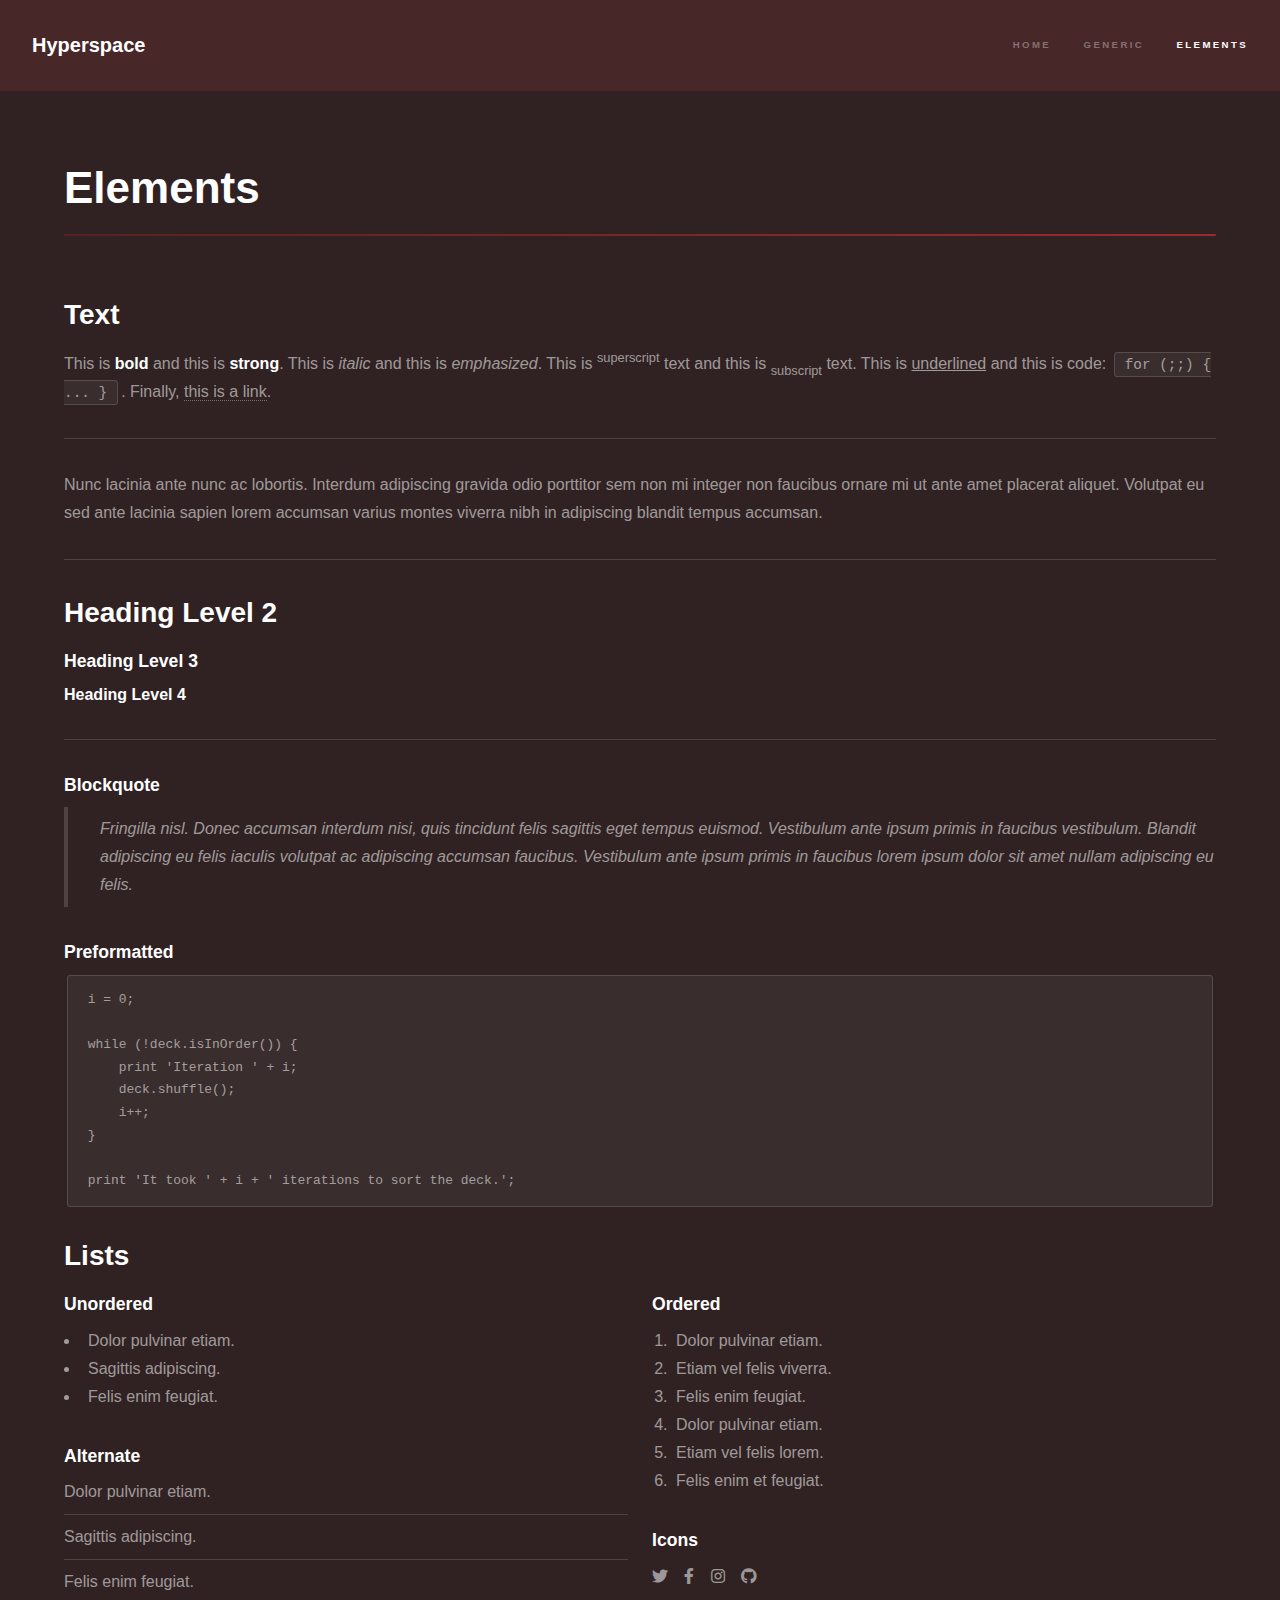
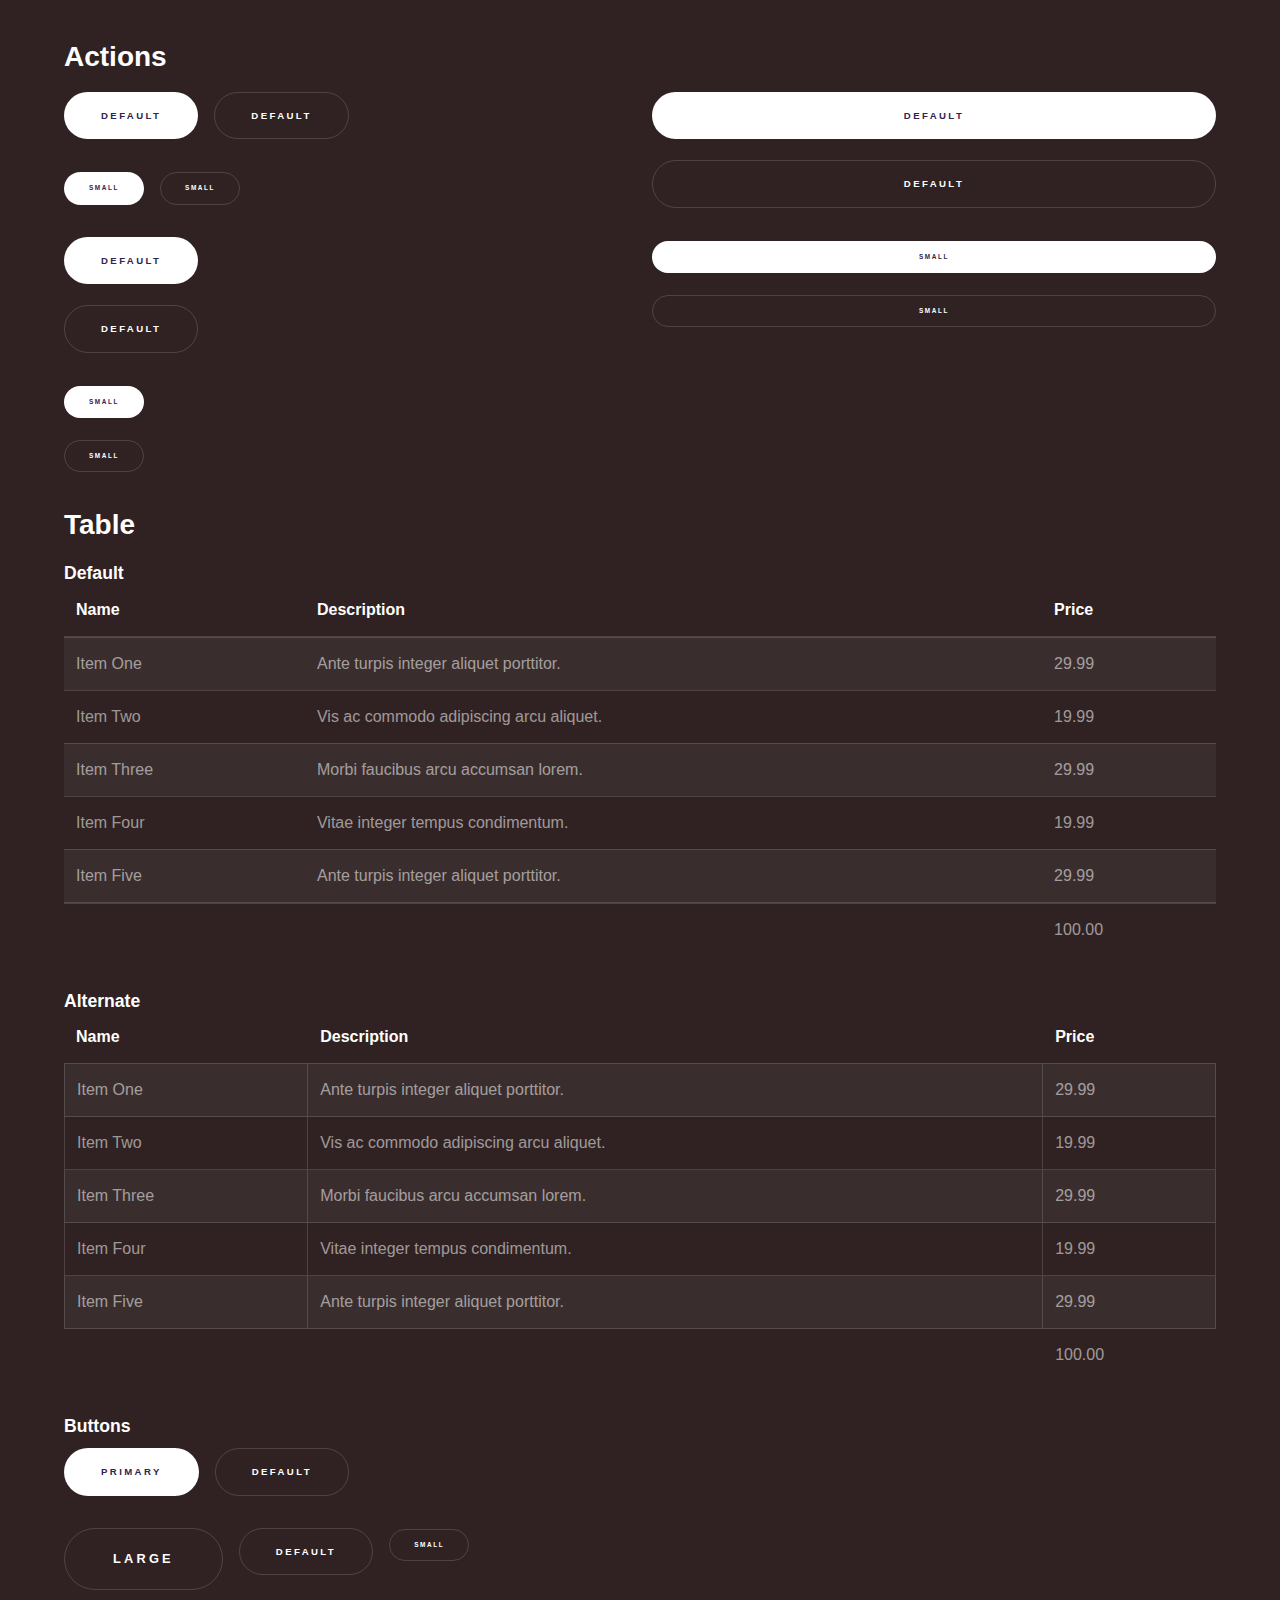
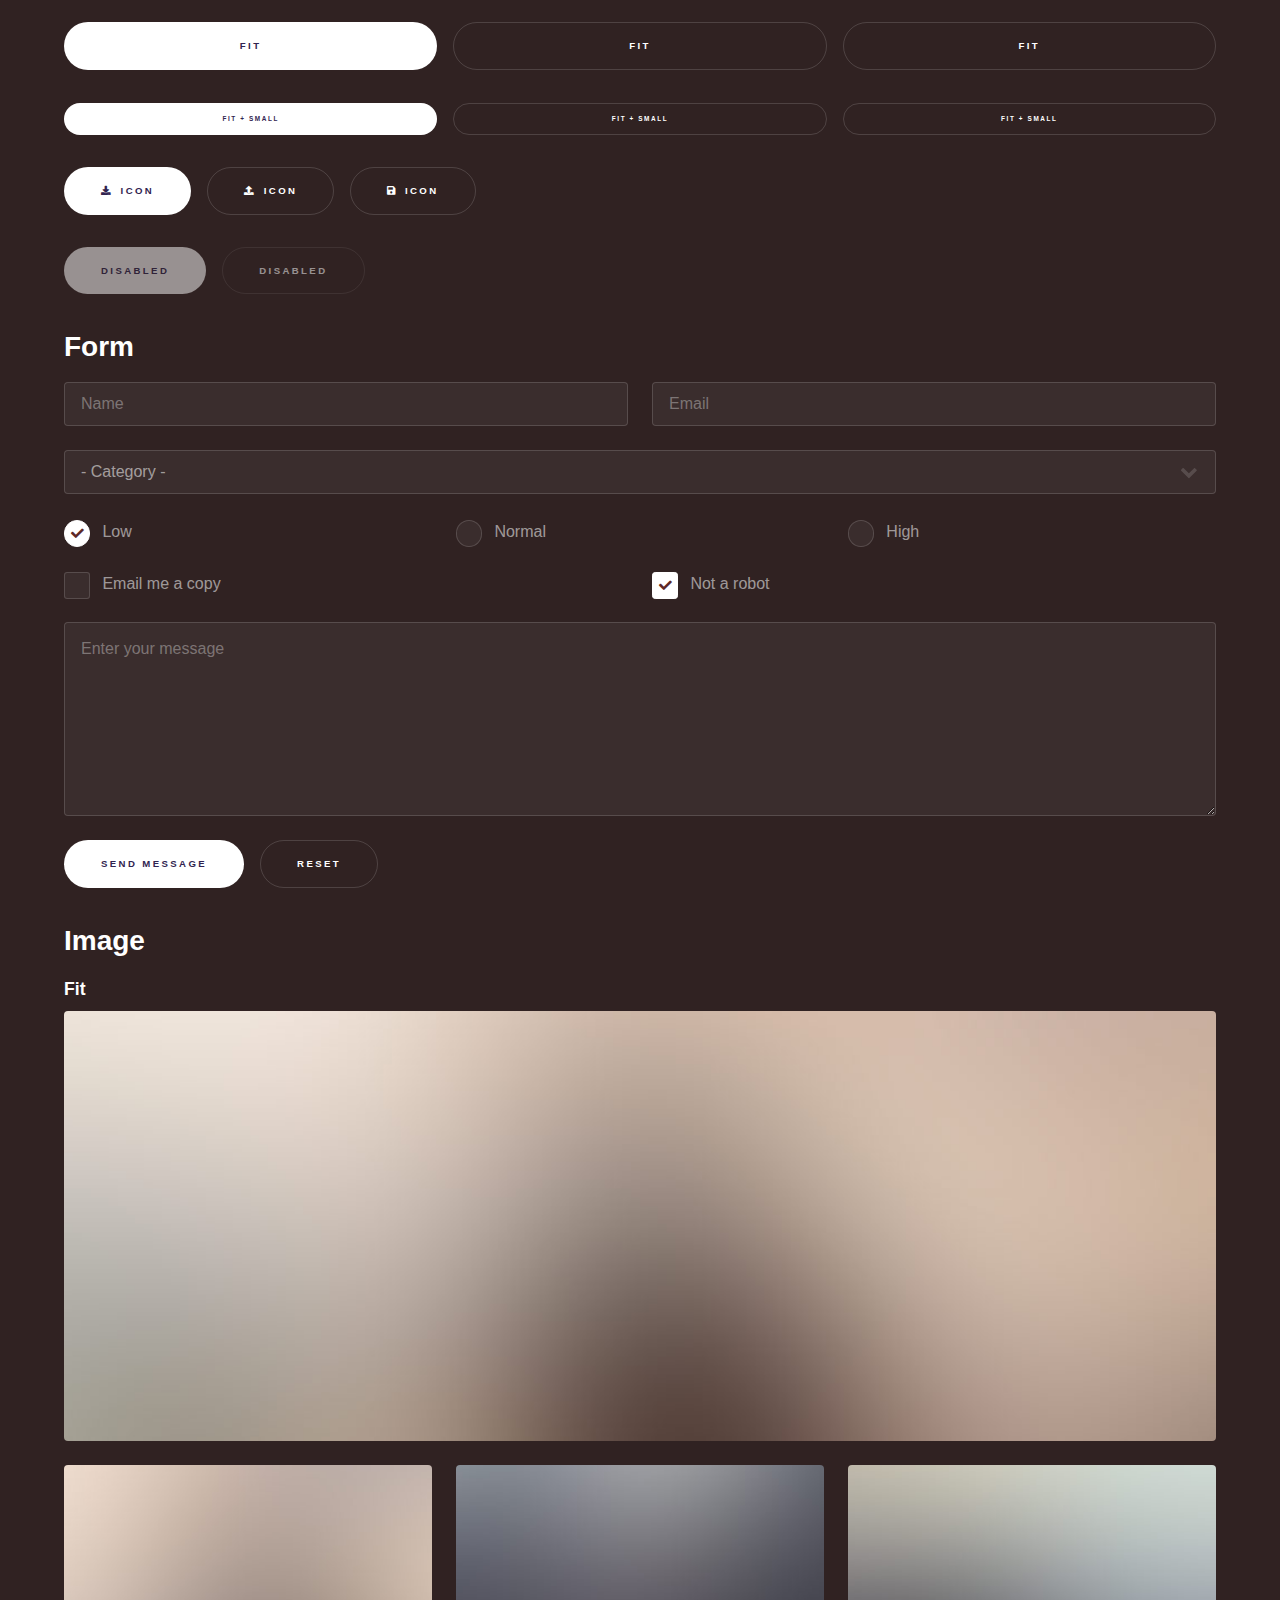
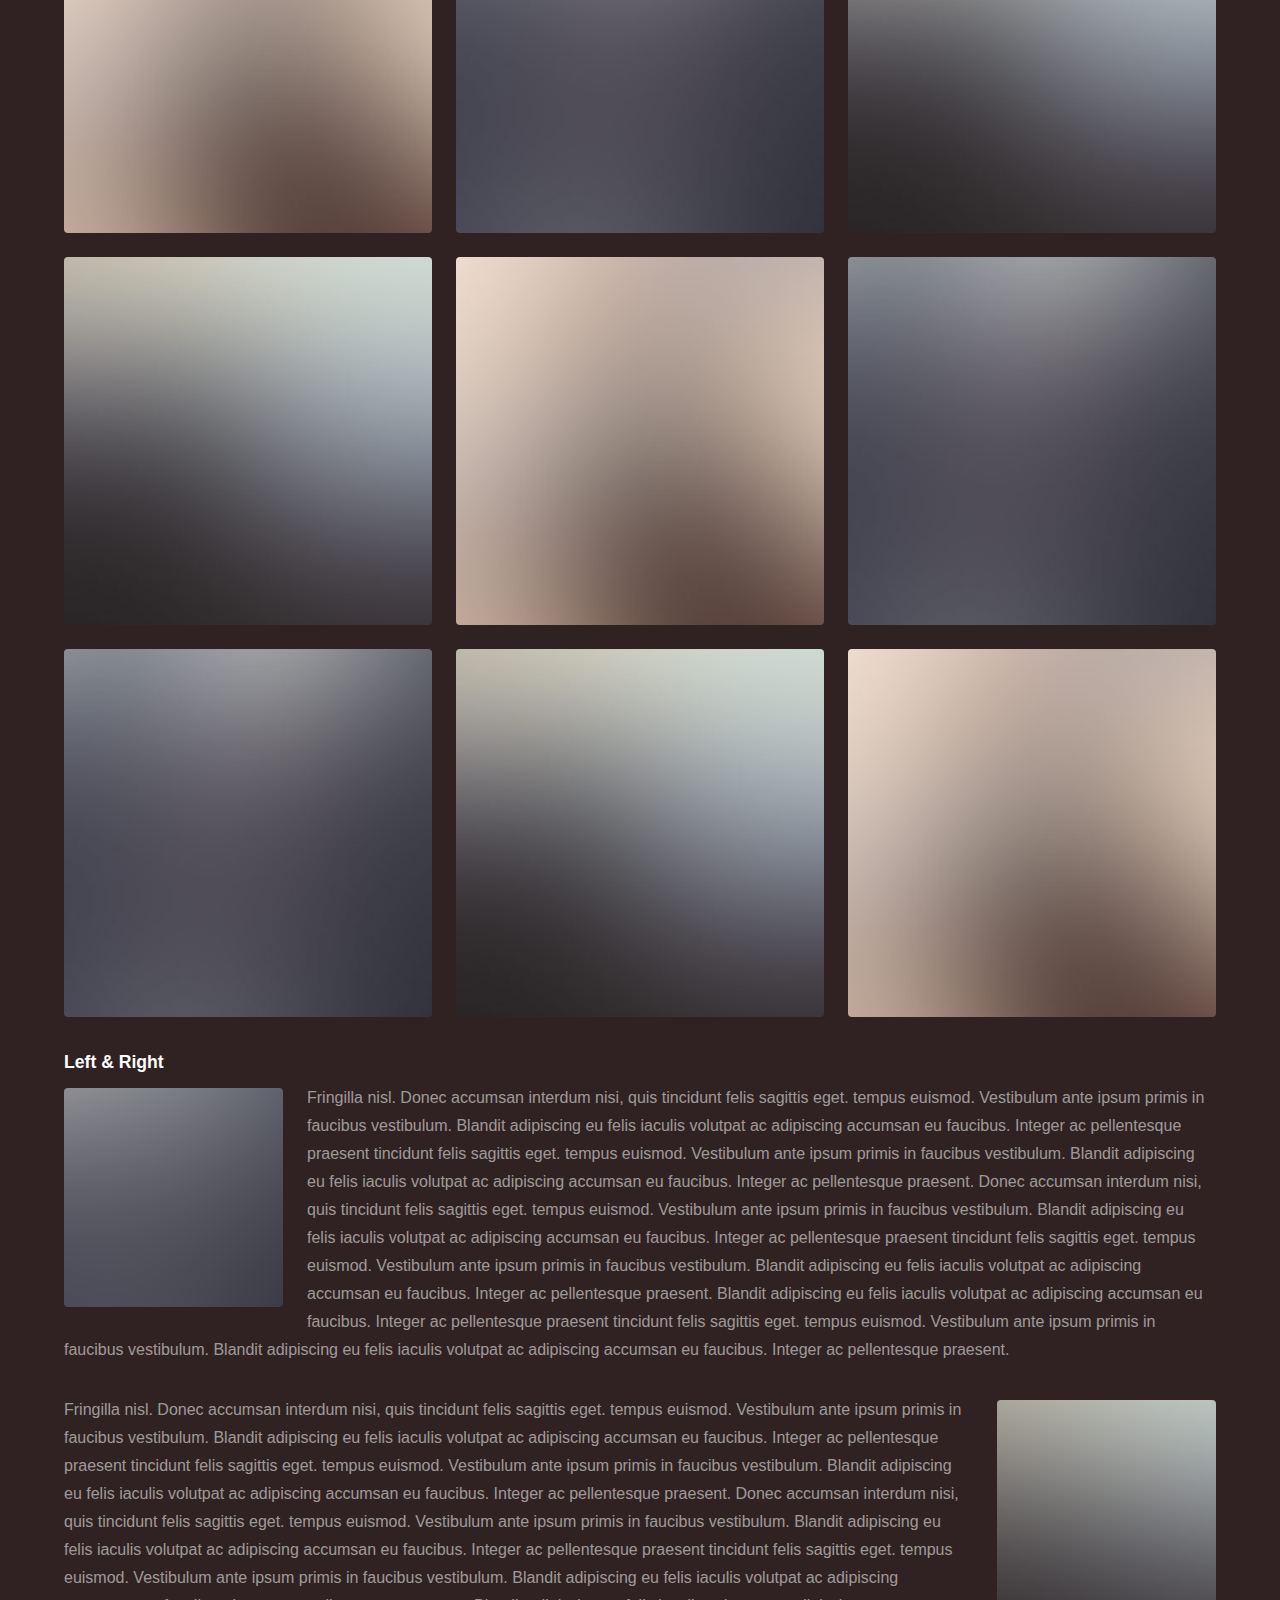
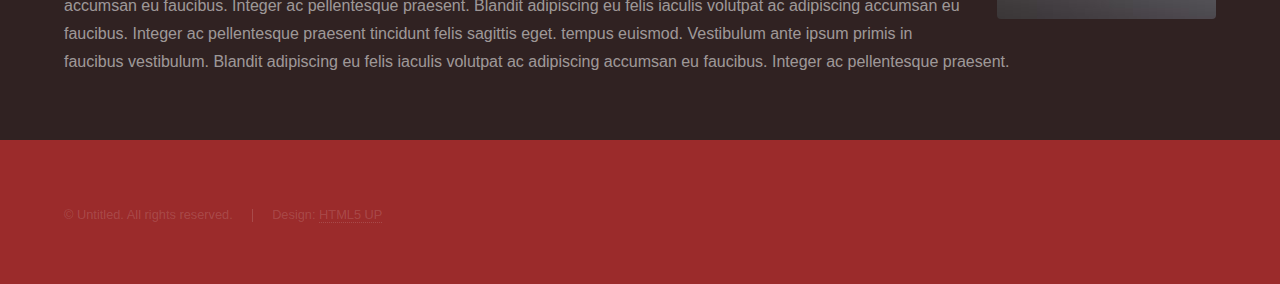
<file: elements.html>
<!DOCTYPE HTML>
<!--
	Hyperspace by HTML5 UP
	html5up.net | @ajlkn
	Free for personal and commercial use under the CCA 3.0 license (html5up.net/license)
-->
<html>
	<head>
		<title>Elements - Hyperspace by HTML5 UP</title>
		<meta charset="utf-8" />
		<meta name="viewport" content="width=device-width, initial-scale=1, user-scalable=no" />
		<link rel="stylesheet" href="assets/css/main.css" />
		<noscript><link rel="stylesheet" href="assets/css/noscript.css" /></noscript>
	</head>
	<body class="is-preload">

		<!-- Header -->
			<header id="header">
				<a href="index.html" class="title">Hyperspace</a>
				<nav>
					<ul>
						<li><a href="index.html">Home</a></li>
						<li><a href="generic.html">Generic</a></li>
						<li><a href="elements.html"  class="active">Elements</a></li>
					</ul>
				</nav>
			</header>

		<!-- Wrapper -->
			<div id="wrapper">

				<!-- Main -->
					<section id="main" class="wrapper">
						<div class="inner">
							<h1 class="major">Elements</h1>

							<!-- Text -->
								<section>
									<h2>Text</h2>
									<p>This is <b>bold</b> and this is <strong>strong</strong>. This is <i>italic</i> and this is <em>emphasized</em>.
									This is <sup>superscript</sup> text and this is <sub>subscript</sub> text.
									This is <u>underlined</u> and this is code: <code>for (;;) { ... }</code>. Finally, <a href="#">this is a link</a>.</p>
									<hr />
									<p>Nunc lacinia ante nunc ac lobortis. Interdum adipiscing gravida odio porttitor sem non mi integer non faucibus ornare mi ut ante amet placerat aliquet. Volutpat eu sed ante lacinia sapien lorem accumsan varius montes viverra nibh in adipiscing blandit tempus accumsan.</p>
									<hr />
									<h2>Heading Level 2</h2>
									<h3>Heading Level 3</h3>
									<h4>Heading Level 4</h4>
									<hr />
									<h3>Blockquote</h3>
									<blockquote>Fringilla nisl. Donec accumsan interdum nisi, quis tincidunt felis sagittis eget tempus euismod. Vestibulum ante ipsum primis in faucibus vestibulum. Blandit adipiscing eu felis iaculis volutpat ac adipiscing accumsan faucibus. Vestibulum ante ipsum primis in faucibus lorem ipsum dolor sit amet nullam adipiscing eu felis.</blockquote>
									<h3>Preformatted</h3>
									<pre><code>i = 0;

while (!deck.isInOrder()) {
    print 'Iteration ' + i;
    deck.shuffle();
    i++;
}

print 'It took ' + i + ' iterations to sort the deck.';</code></pre>
								</section>

							<!-- Lists -->
								<section>
									<h2>Lists</h2>
									<div class="row">
										<div class="col-6 col-12-medium">
											<h3>Unordered</h3>
											<ul>
												<li>Dolor pulvinar etiam.</li>
												<li>Sagittis adipiscing.</li>
												<li>Felis enim feugiat.</li>
											</ul>
											<h3>Alternate</h3>
											<ul class="alt">
												<li>Dolor pulvinar etiam.</li>
												<li>Sagittis adipiscing.</li>
												<li>Felis enim feugiat.</li>
											</ul>
										</div>
										<div class="col-6 col-12-medium">
											<h3>Ordered</h3>
											<ol>
												<li>Dolor pulvinar etiam.</li>
												<li>Etiam vel felis viverra.</li>
												<li>Felis enim feugiat.</li>
												<li>Dolor pulvinar etiam.</li>
												<li>Etiam vel felis lorem.</li>
												<li>Felis enim et feugiat.</li>
											</ol>
											<h3>Icons</h3>
											<ul class="icons">
												<li><a href="#" class="icon brands fa-twitter"><span class="label">Twitter</span></a></li>
												<li><a href="#" class="icon brands fa-facebook-f"><span class="label">Facebook</span></a></li>
												<li><a href="#" class="icon brands fa-instagram"><span class="label">Instagram</span></a></li>
												<li><a href="#" class="icon brands fa-github"><span class="label">Github</span></a></li>
											</ul>
										</div>
									</div>
									<h2>Actions</h2>
									<div class="row">
										<div class="col-6 col-12-medium">
											<ul class="actions">
												<li><a href="#" class="button primary">Default</a></li>
												<li><a href="#" class="button">Default</a></li>
											</ul>
											<ul class="actions small">
												<li><a href="#" class="button primary small">Small</a></li>
												<li><a href="#" class="button small">Small</a></li>
											</ul>
											<ul class="actions stacked">
												<li><a href="#" class="button primary">Default</a></li>
												<li><a href="#" class="button">Default</a></li>
											</ul>
											<ul class="actions stacked">
												<li><a href="#" class="button primary small">Small</a></li>
												<li><a href="#" class="button small">Small</a></li>
											</ul>
										</div>
										<div class="col-6 col-12-medium">
											<ul class="actions stacked">
												<li><a href="#" class="button primary fit">Default</a></li>
												<li><a href="#" class="button fit">Default</a></li>
											</ul>
											<ul class="actions stacked">
												<li><a href="#" class="button primary small fit">Small</a></li>
												<li><a href="#" class="button small fit">Small</a></li>
											</ul>
										</div>
									</div>
								</section>

							<!-- Table -->
								<section>
									<h2>Table</h2>
									<h3>Default</h3>
									<div class="table-wrapper">
										<table>
											<thead>
												<tr>
													<th>Name</th>
													<th>Description</th>
													<th>Price</th>
												</tr>
											</thead>
											<tbody>
												<tr>
													<td>Item One</td>
													<td>Ante turpis integer aliquet porttitor.</td>
													<td>29.99</td>
												</tr>
												<tr>
													<td>Item Two</td>
													<td>Vis ac commodo adipiscing arcu aliquet.</td>
													<td>19.99</td>
												</tr>
												<tr>
													<td>Item Three</td>
													<td> Morbi faucibus arcu accumsan lorem.</td>
													<td>29.99</td>
												</tr>
												<tr>
													<td>Item Four</td>
													<td>Vitae integer tempus condimentum.</td>
													<td>19.99</td>
												</tr>
												<tr>
													<td>Item Five</td>
													<td>Ante turpis integer aliquet porttitor.</td>
													<td>29.99</td>
												</tr>
											</tbody>
											<tfoot>
												<tr>
													<td colspan="2"></td>
													<td>100.00</td>
												</tr>
											</tfoot>
										</table>
									</div>

									<h3>Alternate</h3>
									<div class="table-wrapper">
										<table class="alt">
											<thead>
												<tr>
													<th>Name</th>
													<th>Description</th>
													<th>Price</th>
												</tr>
											</thead>
											<tbody>
												<tr>
													<td>Item One</td>
													<td>Ante turpis integer aliquet porttitor.</td>
													<td>29.99</td>
												</tr>
												<tr>
													<td>Item Two</td>
													<td>Vis ac commodo adipiscing arcu aliquet.</td>
													<td>19.99</td>
												</tr>
												<tr>
													<td>Item Three</td>
													<td> Morbi faucibus arcu accumsan lorem.</td>
													<td>29.99</td>
												</tr>
												<tr>
													<td>Item Four</td>
													<td>Vitae integer tempus condimentum.</td>
													<td>19.99</td>
												</tr>
												<tr>
													<td>Item Five</td>
													<td>Ante turpis integer aliquet porttitor.</td>
													<td>29.99</td>
												</tr>
											</tbody>
											<tfoot>
												<tr>
													<td colspan="2"></td>
													<td>100.00</td>
												</tr>
											</tfoot>
										</table>
									</div>
								</section>

							<!-- Buttons -->
								<section>
									<h3>Buttons</h3>
									<ul class="actions">
										<li><a href="#" class="button primary">Primary</a></li>
										<li><a href="#" class="button">Default</a></li>
									</ul>
									<ul class="actions">
										<li><a href="#" class="button large">Large</a></li>
										<li><a href="#" class="button">Default</a></li>
										<li><a href="#" class="button small">Small</a></li>
									</ul>
									<ul class="actions fit">
										<li><a href="#" class="button primary fit">Fit</a></li>
										<li><a href="#" class="button fit">Fit</a></li>
										<li><a href="#" class="button fit">Fit</a></li>
									</ul>
									<ul class="actions fit small">
										<li><a href="#" class="button primary fit small">Fit + Small</a></li>
										<li><a href="#" class="button fit small">Fit + Small</a></li>
										<li><a href="#" class="button fit small">Fit + Small</a></li>
									</ul>
									<ul class="actions">
										<li><a href="#" class="button primary icon solid fa-download">Icon</a></li>
										<li><a href="#" class="button icon solid fa-upload">Icon</a></li>
										<li><a href="#" class="button icon solid fa-save">Icon</a></li>
									</ul>
									<ul class="actions">
										<li><span class="button primary disabled">Disabled</span></li>
										<li><span class="button disabled">Disabled</span></li>
									</ul>
								</section>

							<!-- Form -->
								<section>
									<h2>Form</h2>
									<form method="post" action="#">
										<div class="row gtr-uniform">
											<div class="col-6 col-12-xsmall">
												<input type="text" name="demo-name" id="demo-name" value="" placeholder="Name" />
											</div>
											<div class="col-6 col-12-xsmall">
												<input type="email" name="demo-email" id="demo-email" value="" placeholder="Email" />
											</div>
											<div class="col-12">
												<select name="demo-category" id="demo-category">
													<option value="">- Category -</option>
													<option value="1">Manufacturing</option>
													<option value="1">Shipping</option>
													<option value="1">Administration</option>
													<option value="1">Human Resources</option>
												</select>
											</div>
											<div class="col-4 col-12-small">
												<input type="radio" id="demo-priority-low" name="demo-priority" checked>
												<label for="demo-priority-low">Low</label>
											</div>
											<div class="col-4 col-12-small">
												<input type="radio" id="demo-priority-normal" name="demo-priority">
												<label for="demo-priority-normal">Normal</label>
											</div>
											<div class="col-4 col-12-small">
												<input type="radio" id="demo-priority-high" name="demo-priority">
												<label for="demo-priority-high">High</label>
											</div>
											<div class="col-6 col-12-small">
												<input type="checkbox" id="demo-copy" name="demo-copy">
												<label for="demo-copy">Email me a copy</label>
											</div>
											<div class="col-6 col-12-small">
												<input type="checkbox" id="demo-human" name="demo-human" checked>
												<label for="demo-human">Not a robot</label>
											</div>
											<div class="col-12">
												<textarea name="demo-message" id="demo-message" placeholder="Enter your message" rows="6"></textarea>
											</div>
											<div class="col-12">
												<ul class="actions">
													<li><input type="submit" value="Send Message" class="primary" /></li>
													<li><input type="reset" value="Reset" /></li>
												</ul>
											</div>
										</div>
									</form>
								</section>

							<!-- Image -->
								<section>
									<h2>Image</h2>
									<h3>Fit</h3>
									<div class="box alt">
										<div class="row gtr-uniform">
											<div class="col-12"><span class="image fit"><img src="images/pic04.jpg" alt="" /></span></div>
											<div class="col-4"><span class="image fit"><img src="images/pic01.jpg" alt="" /></span></div>
											<div class="col-4"><span class="image fit"><img src="images/pic02.jpg" alt="" /></span></div>
											<div class="col-4"><span class="image fit"><img src="images/pic03.jpg" alt="" /></span></div>
											<div class="col-4"><span class="image fit"><img src="images/pic03.jpg" alt="" /></span></div>
											<div class="col-4"><span class="image fit"><img src="images/pic01.jpg" alt="" /></span></div>
											<div class="col-4"><span class="image fit"><img src="images/pic02.jpg" alt="" /></span></div>
											<div class="col-4"><span class="image fit"><img src="images/pic02.jpg" alt="" /></span></div>
											<div class="col-4"><span class="image fit"><img src="images/pic03.jpg" alt="" /></span></div>
											<div class="col-4"><span class="image fit"><img src="images/pic01.jpg" alt="" /></span></div>
										</div>
									</div>
									<h3>Left &amp; Right</h3>
									<p><span class="image left"><img src="images/pic05.jpg" alt="" /></span>Fringilla nisl. Donec accumsan interdum nisi, quis tincidunt felis sagittis eget. tempus euismod. Vestibulum ante ipsum primis in faucibus vestibulum. Blandit adipiscing eu felis iaculis volutpat ac adipiscing accumsan eu faucibus. Integer ac pellentesque praesent tincidunt felis sagittis eget. tempus euismod. Vestibulum ante ipsum primis in faucibus vestibulum. Blandit adipiscing eu felis iaculis volutpat ac adipiscing accumsan eu faucibus. Integer ac pellentesque praesent. Donec accumsan interdum nisi, quis tincidunt felis sagittis eget. tempus euismod. Vestibulum ante ipsum primis in faucibus vestibulum. Blandit adipiscing eu felis iaculis volutpat ac adipiscing accumsan eu faucibus. Integer ac pellentesque praesent tincidunt felis sagittis eget. tempus euismod. Vestibulum ante ipsum primis in faucibus vestibulum. Blandit adipiscing eu felis iaculis volutpat ac adipiscing accumsan eu faucibus. Integer ac pellentesque praesent. Blandit adipiscing eu felis iaculis volutpat ac adipiscing accumsan eu faucibus. Integer ac pellentesque praesent tincidunt felis sagittis eget. tempus euismod. Vestibulum ante ipsum primis in faucibus vestibulum. Blandit adipiscing eu felis iaculis volutpat ac adipiscing accumsan eu faucibus. Integer ac pellentesque praesent.</p>
									<p><span class="image right"><img src="images/pic06.jpg" alt="" /></span>Fringilla nisl. Donec accumsan interdum nisi, quis tincidunt felis sagittis eget. tempus euismod. Vestibulum ante ipsum primis in faucibus vestibulum. Blandit adipiscing eu felis iaculis volutpat ac adipiscing accumsan eu faucibus. Integer ac pellentesque praesent tincidunt felis sagittis eget. tempus euismod. Vestibulum ante ipsum primis in faucibus vestibulum. Blandit adipiscing eu felis iaculis volutpat ac adipiscing accumsan eu faucibus. Integer ac pellentesque praesent. Donec accumsan interdum nisi, quis tincidunt felis sagittis eget. tempus euismod. Vestibulum ante ipsum primis in faucibus vestibulum. Blandit adipiscing eu felis iaculis volutpat ac adipiscing accumsan eu faucibus. Integer ac pellentesque praesent tincidunt felis sagittis eget. tempus euismod. Vestibulum ante ipsum primis in faucibus vestibulum. Blandit adipiscing eu felis iaculis volutpat ac adipiscing accumsan eu faucibus. Integer ac pellentesque praesent. Blandit adipiscing eu felis iaculis volutpat ac adipiscing accumsan eu faucibus. Integer ac pellentesque praesent tincidunt felis sagittis eget. tempus euismod. Vestibulum ante ipsum primis in faucibus vestibulum. Blandit adipiscing eu felis iaculis volutpat ac adipiscing accumsan eu faucibus. Integer ac pellentesque praesent.</p>
								</section>

						</div>
					</section>

			</div>

		<!-- Footer -->
			<footer id="footer" class="wrapper alt">
				<div class="inner">
					<ul class="menu">
						<li>&copy; Untitled. All rights reserved.</li><li>Design: <a href="http://html5up.net">HTML5 UP</a></li>
					</ul>
				</div>
			</footer>

		<!-- Scripts -->
			<script src="assets/js/jquery.min.js"></script>
			<script src="assets/js/jquery.scrollex.min.js"></script>
			<script src="assets/js/jquery.scrolly.min.js"></script>
			<script src="assets/js/browser.min.js"></script>
			<script src="assets/js/breakpoints.min.js"></script>
			<script src="assets/js/util.js"></script>
			<script src="assets/js/main.js"></script>

	</body>
</html>
</file>
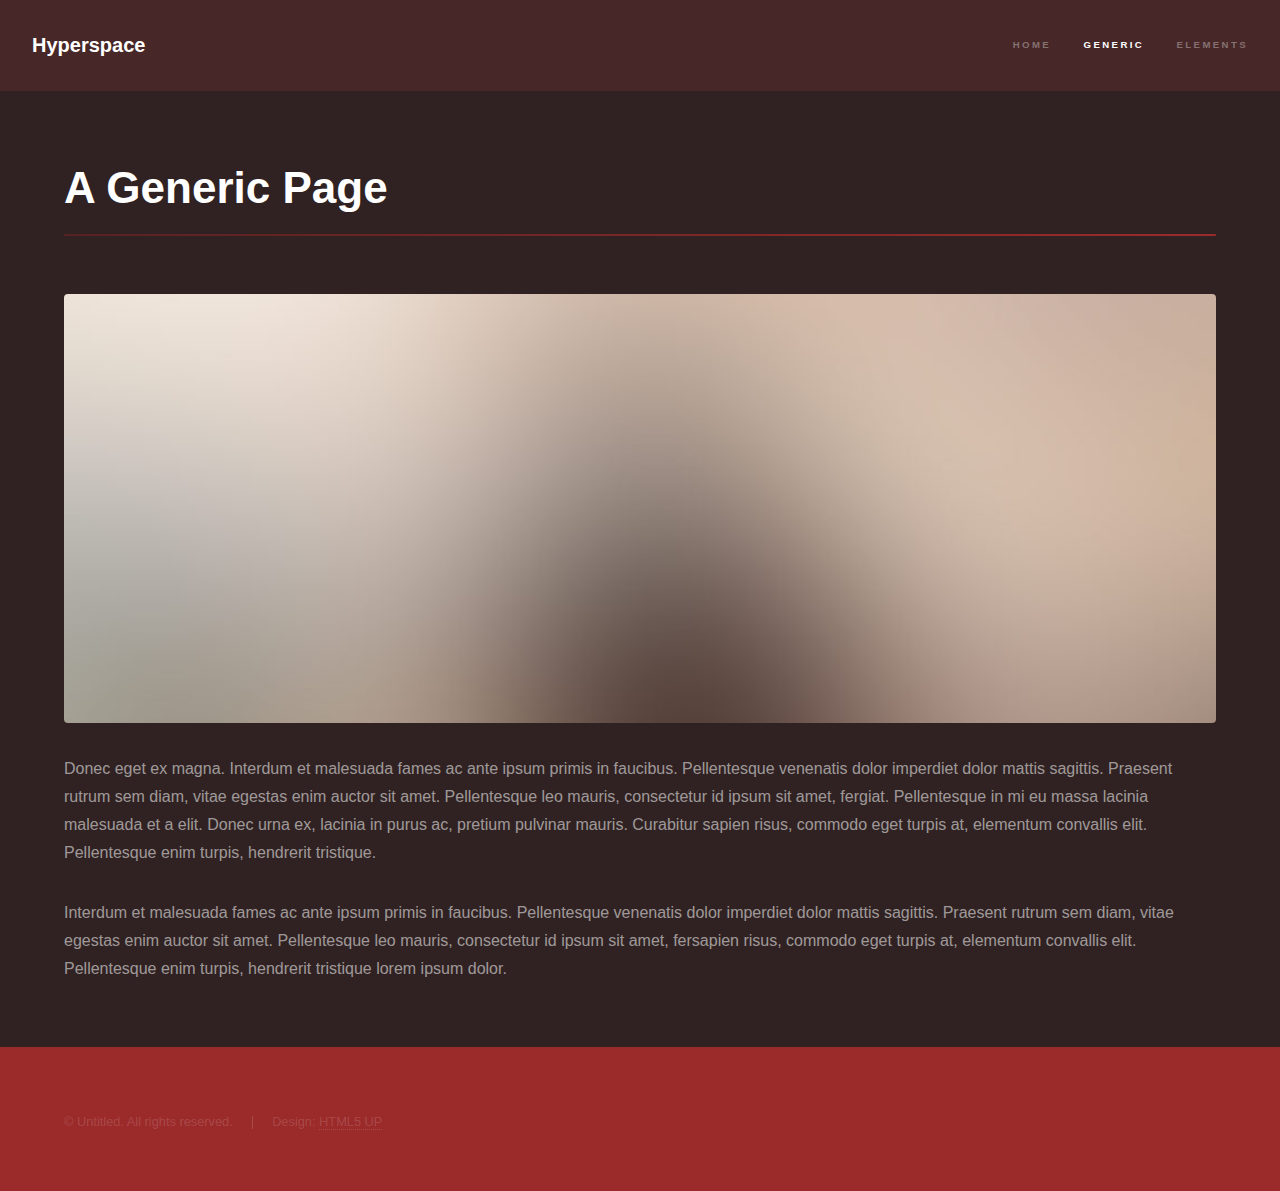
<file: generic.html>
<!DOCTYPE HTML>
<!--
	Hyperspace by HTML5 UP
	html5up.net | @ajlkn
	Free for personal and commercial use under the CCA 3.0 license (html5up.net/license)
-->
<html>
	<head>
		<title>Generic - Hyperspace by HTML5 UP</title>
		<meta charset="utf-8" />
		<meta name="viewport" content="width=device-width, initial-scale=1, user-scalable=no" />
		<link rel="stylesheet" href="assets/css/main.css" />
		<noscript><link rel="stylesheet" href="assets/css/noscript.css" /></noscript>
	</head>
	<body class="is-preload">

		<!-- Header -->
			<header id="header">
				<a href="index.html" class="title">Hyperspace</a>
				<nav>
					<ul>
						<li><a href="index.html">Home</a></li>
						<li><a href="generic.html" class="active">Generic</a></li>
						<li><a href="elements.html">Elements</a></li>
					</ul>
				</nav>
			</header>

		<!-- Wrapper -->
			<div id="wrapper">

				<!-- Main -->
					<section id="main" class="wrapper">
						<div class="inner">
							<h1 class="major">A Generic Page</h1>
							<span class="image fit"><img src="images/pic04.jpg" alt="" /></span>
							<p>Donec eget ex magna. Interdum et malesuada fames ac ante ipsum primis in faucibus. Pellentesque venenatis dolor imperdiet dolor mattis sagittis. Praesent rutrum sem diam, vitae egestas enim auctor sit amet. Pellentesque leo mauris, consectetur id ipsum sit amet, fergiat. Pellentesque in mi eu massa lacinia malesuada et a elit. Donec urna ex, lacinia in purus ac, pretium pulvinar mauris. Curabitur sapien risus, commodo eget turpis at, elementum convallis elit. Pellentesque enim turpis, hendrerit tristique.</p>
							<p>Interdum et malesuada fames ac ante ipsum primis in faucibus. Pellentesque venenatis dolor imperdiet dolor mattis sagittis. Praesent rutrum sem diam, vitae egestas enim auctor sit amet. Pellentesque leo mauris, consectetur id ipsum sit amet, fersapien risus, commodo eget turpis at, elementum convallis elit. Pellentesque enim turpis, hendrerit tristique lorem ipsum dolor.</p>
						</div>
					</section>

			</div>

		<!-- Footer -->
			<footer id="footer" class="wrapper alt">
				<div class="inner">
					<ul class="menu">
						<li>&copy; Untitled. All rights reserved.</li><li>Design: <a href="http://html5up.net">HTML5 UP</a></li>
					</ul>
				</div>
			</footer>

		<!-- Scripts -->
			<script src="assets/js/jquery.min.js"></script>
			<script src="assets/js/jquery.scrollex.min.js"></script>
			<script src="assets/js/jquery.scrolly.min.js"></script>
			<script src="assets/js/browser.min.js"></script>
			<script src="assets/js/breakpoints.min.js"></script>
			<script src="assets/js/util.js"></script>
			<script src="assets/js/main.js"></script>

	</body>
</html>
</file>
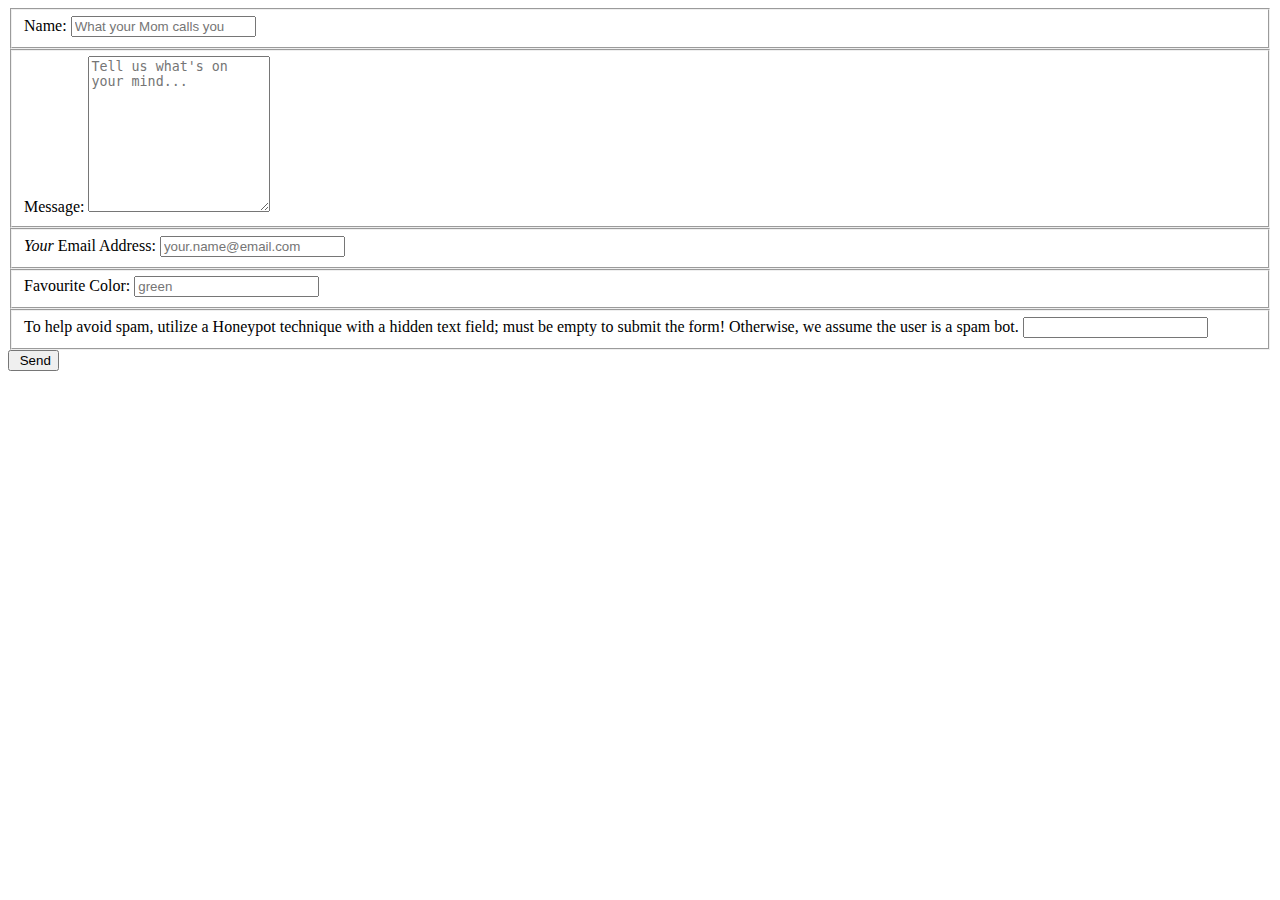
<file: test.html>
<!doctype html>
<html lang="en">
<head>
    <meta charset="utf-8">
    <meta name="viewport" content="width=device-width, initial-scale=1.0">
    <meta name="description" content="contact form example">
  <title>Contact Form Example</title>
</head>

<body>
  <form class="gform" method="POST" data-email="PaulDJoachim@gmail.com"
  action="https://script.google.com/macros/s/AKfycby6I5ReRGfh-aB6JbYmpvaiRdnnmlRl2ChlfdQP_sirGQX-Mxss/exec">
  <!-- change the form action to your script url -->
  <fieldset class="pure-group">
    <label for="name">Name: </label>
    <input id="name" name="name" placeholder="What your Mom calls you" />
  </fieldset>

  <fieldset class="pure-group">
    <label for="message">Message: </label>
    <textarea id="message" name="message" rows="10"
    placeholder="Tell us what's on your mind..."></textarea>
  </fieldset>

  <fieldset class="pure-group">
    <label for="email"><em>Your</em> Email Address:</label>
    <input id="email" name="email" type="email" value=""
    required placeholder="your.name@email.com"/>
  </fieldset>

  <fieldset class="pure-group">
    <label for="color">Favourite Color: </label>
    <input id="color" name="color" placeholder="green" />
  </fieldset>

  <fieldset class="pure-group honeypot-field">
    <label for="honeypot">To help avoid spam, utilize a Honeypot technique with a hidden text field; must be empty to submit the form! Otherwise, we assume the user is a spam bot.</label>
    <input id="honeypot" type="text" name="honeypot" value="" />
  </fieldset>

  <button class="button-success pure-button button-xlarge">
    <i class="fa fa-paper-plane"></i>&nbsp;Send</button>


</body>
</file>
<file: assets/css/noscript.css>
/*
	Hyperspace by HTML5 UP
	html5up.net | @ajlkn
	Free for personal and commercial use under the CCA 3.0 license (html5up.net/license)
*/

/* Spotlights */

	.spotlights > section > .image:before {
		opacity: 0 !important;
	}

	.spotlights > section > .content > .inner {
		-moz-transform: none !important;
		-webkit-transform: none !important;
		-ms-transform: none !important;
		transform: none !important;
		opacity: 1 !important;
	}

/* Wrapper */

	.wrapper > .inner {
		opacity: 1 !important;
		-moz-transform: none !important;
		-webkit-transform: none !important;
		-ms-transform: none !important;
		transform: none !important;
	}

/* Sidebar */

	#sidebar > .inner {
		opacity: 1 !important;
	}

	#sidebar nav > ul > li {
		-moz-transform: none !important;
		-webkit-transform: none !important;
		-ms-transform: none !important;
		transform: none !important;
		opacity: 1 !important;
	}
</file>
<file: assets/css/main.css>
@import url(fontawesome-all.min.css);

/*
	Hyperspace by HTML5 UP
	html5up.net | @ajlkn
	Free for personal and commercial use under the CCA 3.0 license (html5up.net/license)
*/

html, body, div, span, applet, object,
iframe, h1, h2, h3, h4, h5, h6, p, blockquote,
pre, a, abbr, acronym, address, big, cite,
code, del, dfn, em, img, ins, kbd, q, s, samp,
small, strike, strong, sub, sup, tt, var, b,
u, i, center, dl, dt, dd, ol, ul, li, fieldset,
form, label, legend, table, caption, tbody,
tfoot, thead, tr, th, td, article, aside,
canvas, details, embed, figure, figcaption,
footer, header, hgroup, menu, nav, output, ruby,
section, summary, time, mark, audio, video {
	margin: 0;
	padding: 0;
	border: 0;
	font-size: 100%;
	font: inherit;
	vertical-align: baseline;}

article, aside, details, figcaption, figure,
footer, header, hgroup, menu, nav, section {
	display: block;}

body {
	line-height: 1;
}

ol, ul {
	list-style: none;
}

blockquote, q {
	quotes: none;
}

	blockquote:before, blockquote:after, q:before, q:after {
		content: '';
		content: none;
	}

table {
	border-collapse: collapse;
	border-spacing: 0;
}

body {
	-webkit-text-size-adjust: none;
}

mark {
	background-color: transparent;
	color: inherit;
}

input::-moz-focus-inner {
	border: 0;
	padding: 0;
}

input, select, textarea {
	-moz-appearance: none;
	-webkit-appearance: none;
	-ms-appearance: none;
	appearance: none;
}

/* Basic */

	@-ms-viewport {
		width: device-width;
	}

	body {
		-ms-overflow-style: scrollbar;
	}

	@media screen and (max-width: 480px) {

		html, body {
			min-width: 320px;
		}

	}

	html {
		box-sizing: border-box;
	}

	*, *:before, *:after {
		box-sizing: inherit;
	}

	body {
		background: #302222;
	}

		body.is-preload *, body.is-preload *:before, body.is-preload *:after {
			-moz-animation: none !important;
			-webkit-animation: none !important;
			-ms-animation: none !important;
			animation: none !important;
			-moz-transition: none !important;
			-webkit-transition: none !important;
			-ms-transition: none !important;
			transition: none !important;
		}

/* Type */

	body, input, select, textarea {
		color: rgba(255, 255, 255, 0.55);
		font-family: Arial, Helvetica, sans-serif;
		font-size: 16.5pt;
		font-weight: normal;
		line-height: 1.75;
	}

		@media screen and (max-width: 1680px) {

			body, input, select, textarea {
				font-size: 13pt;
			}

		}

		@media screen and (max-width: 1280px) {

			body, input, select, textarea {
				font-size: 12pt;
			}

		}

		@media screen and (max-width: 360px) {

			body, input, select, textarea {
				font-size: 11pt;
			}

		}

	a {
		-moz-transition: color 0.2s ease, border-bottom-color 0.2s ease;
		-webkit-transition: color 0.2s ease, border-bottom-color 0.2s ease;
		-ms-transition: color 0.2s ease, border-bottom-color 0.2s ease;
		transition: color 0.2s ease, border-bottom-color 0.2s ease;
		border-bottom: dotted 1px rgba(255, 255, 255, 0.35);
		color: inherit;
		text-decoration: none;
	}

		a:hover {
			border-bottom-color: transparent;
			color: #ffffff;
		}

	strong, b {
		color: #ffffff;
		font-weight: bold;
	}

	em, i {
		font-style: italic;
	}

	p {
		margin: 0 0 2em 0;
	}

	h1, h2, h3, h4, h5, h6 {
		color: #ffffff;
		font-weight: bold;
		line-height: 1.5;
		margin: 0 0 0.5em 0;
	}

		h1 a, h2 a, h3 a, h4 a, h5 a, h6 a {
			color: inherit;
			text-decoration: none;
		}

	h1 {
		font-size: 2.75em;
	}

		h1.major {
			margin: 0 0 1.3em 0;
			position: relative;
			padding-bottom: 0.35em;
		}

			h1.major:after {
				background-image: -moz-linear-gradient(to right, #572222, #9b2b2b);
				background-image: -webkit-linear-gradient(to right, #572222, #9b2b2b);
				background-image: -ms-linear-gradient(to right, #572222, #9b2b2b);
				background-image: linear-gradient(to right, #572222, #9b2b2b);
				-moz-transition: max-width 0.2s ease;
				-webkit-transition: max-width 0.2s ease;
				-ms-transition: max-width 0.2s ease;
				transition: max-width 0.2s ease;
				border-radius: 0.2em;
				bottom: 0;
				content: '';
				height: 0.05em;
				position: absolute;
				right: 0;
				width: 100%;
			}

	h2 {
		font-size: 1.75em;
	}

	h3 {
		font-size: 1.1em;
	}

	h4 {
		font-size: 1em;
	}

	h5 {
		font-size: 0.8em;
	}

	h6 {
		font-size: 0.6em;
	}

	@media screen and (max-width: 736px) {

		h1 {
			font-size: 2em;
		}

		h2 {
			font-size: 1.25em;
		}

		h3 {
			font-size: 1em;
		}

		h4 {
			font-size: 0.8em;
		}

		h5 {
			font-size: 0.6em;
		}

		h6 {
			font-size: 0.6em;
		}

	}

	sub {
		font-size: 0.8em;
		position: relative;
		top: 0.5em;
	}

	sup {
		font-size: 0.8em;
		position: relative;
		top: -0.5em;
	}

	blockquote {
		border-left: solid 4px rgba(255, 255, 255, 0.15);
		font-style: italic;
		margin: 0 0 2em 0;
		padding: 0.5em 0 0.5em 2em;
	}

	code {
		background: rgba(255, 255, 255, 0.05);
		border-radius: 0.25em;
		border: solid 1px rgba(255, 255, 255, 0.15);
		font-family: "Courier New", monospace;
		font-size: 0.9em;
		margin: 0 0.25em;
		padding: 0.25em 0.65em;
	}

	pre {
		-webkit-overflow-scrolling: touch;
		font-family: "Courier New", monospace;
		font-size: 0.9em;
		margin: 0 0 2em 0;
	}

		pre code {
			display: block;
			line-height: 1.75em;
			padding: 1em 1.5em;
			overflow-x: auto;
		}

	hr {
		border: 0;
		border-bottom: solid 1px rgba(255, 255, 255, 0.15);
		margin: 2em 0;
	}

		hr.major {
			margin: 3em 0;
		}

	.align-left {
		text-align: left;
	}

	.align-center {
		text-align: center;
	}

	.align-right {
		text-align: right;
	}

/* Row */

	.row {
		display: flex;
		flex-wrap: wrap;
		box-sizing: border-box;
		align-items: stretch;
	}

		.row > * {
			box-sizing: border-box;
		}

		.row.gtr-uniform > * > :last-child {
			margin-bottom: 0;
		}

		.row.aln-left {
			justify-content: flex-start;
		}

		.row.aln-center {
			justify-content: center;
		}

		.row.aln-right {
			justify-content: flex-end;
		}

		.row.aln-top {
			align-items: flex-start;
		}

		.row.aln-middle {
			align-items: center;
		}

		.row.aln-bottom {
			align-items: flex-end;
		}

		.row > .imp {
			order: -1;
		}

		.row > .col-1 {
			width: 8.33333%;
		}

		.row > .off-1 {
			margin-left: 8.33333%;
		}

		.row > .col-2 {
			width: 16.66667%;
		}

		.row > .off-2 {
			margin-left: 16.66667%;
		}

		.row > .col-3 {
			width: 25%;
		}

		.row > .off-3 {
			margin-left: 25%;
		}

		.row > .col-4 {
			width: 33.33333%;
		}

		.row > .off-4 {
			margin-left: 33.33333%;
		}

		.row > .col-5 {
			width: 41.66667%;
		}

		.row > .off-5 {
			margin-left: 41.66667%;
		}

		.row > .col-6 {
			width: 50%;
		}

		.row > .off-6 {
			margin-left: 50%;
		}

		.row > .col-7 {
			width: 58.33333%;
		}

		.row > .off-7 {
			margin-left: 58.33333%;
		}

		.row > .col-8 {
			width: 66.66667%;
		}

		.row > .off-8 {
			margin-left: 66.66667%;
		}

		.row > .col-9 {
			width: 75%;
		}

		.row > .off-9 {
			margin-left: 75%;
		}

		.row > .col-10 {
			width: 83.33333%;
		}

		.row > .off-10 {
			margin-left: 83.33333%;
		}

		.row > .col-11 {
			width: 91.66667%;
		}

		.row > .off-11 {
			margin-left: 91.66667%;
		}

		.row > .col-12 {
			width: 100%;
		}

		.row > .off-12 {
			margin-left: 100%;
		}

		.row.gtr-0 {
			margin-top: 0;
			margin-left: 0em;
		}

			.row.gtr-0 > * {
				padding: 0 0 0 0em;
			}

			.row.gtr-0.gtr-uniform {
				margin-top: 0em;
			}

				.row.gtr-0.gtr-uniform > * {
					padding-top: 0em;
				}

		.row.gtr-25 {
			margin-top: 0;
			margin-left: -0.375em;
		}

			.row.gtr-25 > * {
				padding: 0 0 0 0.375em;
			}

			.row.gtr-25.gtr-uniform {
				margin-top: -0.375em;
			}

				.row.gtr-25.gtr-uniform > * {
					padding-top: 0.375em;
				}

		.row.gtr-50 {
			margin-top: 0;
			margin-left: -0.75em;
		}

			.row.gtr-50 > * {
				padding: 0 0 0 0.75em;
			}

			.row.gtr-50.gtr-uniform {
				margin-top: -0.75em;
			}

				.row.gtr-50.gtr-uniform > * {
					padding-top: 0.75em;
				}

		.row {
			margin-top: 0;
			margin-left: -1.5em;
		}

			.row > * {
				padding: 0 0 0 1.5em;
			}

			.row.gtr-uniform {
				margin-top: -1.5em;
			}

				.row.gtr-uniform > * {
					padding-top: 1.5em;
				}

		.row.gtr-150 {
			margin-top: 0;
			margin-left: -2.25em;
		}

			.row.gtr-150 > * {
				padding: 0 0 0 2.25em;
			}

			.row.gtr-150.gtr-uniform {
				margin-top: -2.25em;
			}

				.row.gtr-150.gtr-uniform > * {
					padding-top: 2.25em;
				}

		.row.gtr-200 {
			margin-top: 0;
			margin-left: -3em;
		}

			.row.gtr-200 > * {
				padding: 0 0 0 3em;
			}

			.row.gtr-200.gtr-uniform {
				margin-top: -3em;
			}

				.row.gtr-200.gtr-uniform > * {
					padding-top: 3em;
				}

		@media screen and (max-width: 1680px) {

			.row {
				display: flex;
				flex-wrap: wrap;
				box-sizing: border-box;
				align-items: stretch;
			}

				.row > * {
					box-sizing: border-box;
				}

				.row.gtr-uniform > * > :last-child {
					margin-bottom: 0;
				}

				.row.aln-left {
					justify-content: flex-start;
				}

				.row.aln-center {
					justify-content: center;
				}

				.row.aln-right {
					justify-content: flex-end;
				}

				.row.aln-top {
					align-items: flex-start;
				}

				.row.aln-middle {
					align-items: center;
				}

				.row.aln-bottom {
					align-items: flex-end;
				}

				.row > .imp-xlarge {
					order: -1;
				}

				.row > .col-1-xlarge {
					width: 8.33333%;
				}

				.row > .off-1-xlarge {
					margin-left: 8.33333%;
				}

				.row > .col-2-xlarge {
					width: 16.66667%;
				}

				.row > .off-2-xlarge {
					margin-left: 16.66667%;
				}

				.row > .col-3-xlarge {
					width: 25%;
				}

				.row > .off-3-xlarge {
					margin-left: 25%;
				}

				.row > .col-4-xlarge {
					width: 33.33333%;
				}

				.row > .off-4-xlarge {
					margin-left: 33.33333%;
				}

				.row > .col-5-xlarge {
					width: 41.66667%;
				}

				.row > .off-5-xlarge {
					margin-left: 41.66667%;
				}

				.row > .col-6-xlarge {
					width: 50%;
				}

				.row > .off-6-xlarge {
					margin-left: 50%;
				}

				.row > .col-7-xlarge {
					width: 58.33333%;
				}

				.row > .off-7-xlarge {
					margin-left: 58.33333%;
				}

				.row > .col-8-xlarge {
					width: 66.66667%;
				}

				.row > .off-8-xlarge {
					margin-left: 66.66667%;
				}

				.row > .col-9-xlarge {
					width: 75%;
				}

				.row > .off-9-xlarge {
					margin-left: 75%;
				}

				.row > .col-10-xlarge {
					width: 83.33333%;
				}

				.row > .off-10-xlarge {
					margin-left: 83.33333%;
				}

				.row > .col-11-xlarge {
					width: 91.66667%;
				}

				.row > .off-11-xlarge {
					margin-left: 91.66667%;
				}

				.row > .col-12-xlarge {
					width: 100%;
				}

				.row > .off-12-xlarge {
					margin-left: 100%;
				}

				.row.gtr-0 {
					margin-top: 0;
					margin-left: 0em;
				}

					.row.gtr-0 > * {
						padding: 0 0 0 0em;
					}

					.row.gtr-0.gtr-uniform {
						margin-top: 0em;
					}

						.row.gtr-0.gtr-uniform > * {
							padding-top: 0em;
						}

				.row.gtr-25 {
					margin-top: 0;
					margin-left: -0.375em;
				}

					.row.gtr-25 > * {
						padding: 0 0 0 0.375em;
					}

					.row.gtr-25.gtr-uniform {
						margin-top: -0.375em;
					}

						.row.gtr-25.gtr-uniform > * {
							padding-top: 0.375em;
						}

				.row.gtr-50 {
					margin-top: 0;
					margin-left: -0.75em;
				}

					.row.gtr-50 > * {
						padding: 0 0 0 0.75em;
					}

					.row.gtr-50.gtr-uniform {
						margin-top: -0.75em;
					}

						.row.gtr-50.gtr-uniform > * {
							padding-top: 0.75em;
						}

				.row {
					margin-top: 0;
					margin-left: -1.5em;
				}

					.row > * {
						padding: 0 0 0 1.5em;
					}

					.row.gtr-uniform {
						margin-top: -1.5em;
					}

						.row.gtr-uniform > * {
							padding-top: 1.5em;
						}

				.row.gtr-150 {
					margin-top: 0;
					margin-left: -2.25em;
				}

					.row.gtr-150 > * {
						padding: 0 0 0 2.25em;
					}

					.row.gtr-150.gtr-uniform {
						margin-top: -2.25em;
					}

						.row.gtr-150.gtr-uniform > * {
							padding-top: 2.25em;
						}

				.row.gtr-200 {
					margin-top: 0;
					margin-left: -3em;
				}

					.row.gtr-200 > * {
						padding: 0 0 0 3em;
					}

					.row.gtr-200.gtr-uniform {
						margin-top: -3em;
					}

						.row.gtr-200.gtr-uniform > * {
							padding-top: 3em;
						}

		}

		@media screen and (max-width: 1280px) {

			.row {
				display: flex;
				flex-wrap: wrap;
				box-sizing: border-box;
				align-items: stretch;
			}

				.row > * {
					box-sizing: border-box;
				}

				.row.gtr-uniform > * > :last-child {
					margin-bottom: 0;
				}

				.row.aln-left {
					justify-content: flex-start;
				}

				.row.aln-center {
					justify-content: center;
				}

				.row.aln-right {
					justify-content: flex-end;
				}

				.row.aln-top {
					align-items: flex-start;
				}

				.row.aln-middle {
					align-items: center;
				}

				.row.aln-bottom {
					align-items: flex-end;
				}

				.row > .imp-large {
					order: -1;
				}

				.row > .col-1-large {
					width: 8.33333%;
				}

				.row > .off-1-large {
					margin-left: 8.33333%;
				}

				.row > .col-2-large {
					width: 16.66667%;
				}

				.row > .off-2-large {
					margin-left: 16.66667%;
				}

				.row > .col-3-large {
					width: 25%;
				}

				.row > .off-3-large {
					margin-left: 25%;
				}

				.row > .col-4-large {
					width: 33.33333%;
				}

				.row > .off-4-large {
					margin-left: 33.33333%;
				}

				.row > .col-5-large {
					width: 41.66667%;
				}

				.row > .off-5-large {
					margin-left: 41.66667%;
				}

				.row > .col-6-large {
					width: 50%;
				}

				.row > .off-6-large {
					margin-left: 50%;
				}

				.row > .col-7-large {
					width: 58.33333%;
				}

				.row > .off-7-large {
					margin-left: 58.33333%;
				}

				.row > .col-8-large {
					width: 66.66667%;
				}

				.row > .off-8-large {
					margin-left: 66.66667%;
				}

				.row > .col-9-large {
					width: 75%;
				}

				.row > .off-9-large {
					margin-left: 75%;
				}

				.row > .col-10-large {
					width: 83.33333%;
				}

				.row > .off-10-large {
					margin-left: 83.33333%;
				}

				.row > .col-11-large {
					width: 91.66667%;
				}

				.row > .off-11-large {
					margin-left: 91.66667%;
				}

				.row > .col-12-large {
					width: 100%;
				}

				.row > .off-12-large {
					margin-left: 100%;
				}

				.row.gtr-0 {
					margin-top: 0;
					margin-left: 0em;
				}

					.row.gtr-0 > * {
						padding: 0 0 0 0em;
					}

					.row.gtr-0.gtr-uniform {
						margin-top: 0em;
					}

						.row.gtr-0.gtr-uniform > * {
							padding-top: 0em;
						}

				.row.gtr-25 {
					margin-top: 0;
					margin-left: -0.375em;
				}

					.row.gtr-25 > * {
						padding: 0 0 0 0.375em;
					}

					.row.gtr-25.gtr-uniform {
						margin-top: -0.375em;
					}

						.row.gtr-25.gtr-uniform > * {
							padding-top: 0.375em;
						}

				.row.gtr-50 {
					margin-top: 0;
					margin-left: -0.75em;
				}

					.row.gtr-50 > * {
						padding: 0 0 0 0.75em;
					}

					.row.gtr-50.gtr-uniform {
						margin-top: -0.75em;
					}

						.row.gtr-50.gtr-uniform > * {
							padding-top: 0.75em;
						}

				.row {
					margin-top: 0;
					margin-left: -1.5em;
				}

					.row > * {
						padding: 0 0 0 1.5em;
					}

					.row.gtr-uniform {
						margin-top: -1.5em;
					}

						.row.gtr-uniform > * {
							padding-top: 1.5em;
						}

				.row.gtr-150 {
					margin-top: 0;
					margin-left: -2.25em;
				}

					.row.gtr-150 > * {
						padding: 0 0 0 2.25em;
					}

					.row.gtr-150.gtr-uniform {
						margin-top: -2.25em;
					}

						.row.gtr-150.gtr-uniform > * {
							padding-top: 2.25em;
						}

				.row.gtr-200 {
					margin-top: 0;
					margin-left: -3em;
				}

					.row.gtr-200 > * {
						padding: 0 0 0 3em;
					}

					.row.gtr-200.gtr-uniform {
						margin-top: -3em;
					}

						.row.gtr-200.gtr-uniform > * {
							padding-top: 3em;
						}

		}

		@media screen and (max-width: 980px) {

			.row {
				display: flex;
				flex-wrap: wrap;
				box-sizing: border-box;
				align-items: stretch;
			}

				.row > * {
					box-sizing: border-box;
				}

				.row.gtr-uniform > * > :last-child {
					margin-bottom: 0;
				}

				.row.aln-left {
					justify-content: flex-start;
				}

				.row.aln-center {
					justify-content: center;
				}

				.row.aln-right {
					justify-content: flex-end;
				}

				.row.aln-top {
					align-items: flex-start;
				}

				.row.aln-middle {
					align-items: center;
				}

				.row.aln-bottom {
					align-items: flex-end;
				}

				.row > .imp-medium {
					order: -1;
				}

				.row > .col-1-medium {
					width: 8.33333%;
				}

				.row > .off-1-medium {
					margin-left: 8.33333%;
				}

				.row > .col-2-medium {
					width: 16.66667%;
				}

				.row > .off-2-medium {
					margin-left: 16.66667%;
				}

				.row > .col-3-medium {
					width: 25%;
				}

				.row > .off-3-medium {
					margin-left: 25%;
				}

				.row > .col-4-medium {
					width: 33.33333%;
				}

				.row > .off-4-medium {
					margin-left: 33.33333%;
				}

				.row > .col-5-medium {
					width: 41.66667%;
				}

				.row > .off-5-medium {
					margin-left: 41.66667%;
				}

				.row > .col-6-medium {
					width: 50%;
				}

				.row > .off-6-medium {
					margin-left: 50%;
				}

				.row > .col-7-medium {
					width: 58.33333%;
				}

				.row > .off-7-medium {
					margin-left: 58.33333%;
				}

				.row > .col-8-medium {
					width: 66.66667%;
				}

				.row > .off-8-medium {
					margin-left: 66.66667%;
				}

				.row > .col-9-medium {
					width: 75%;
				}

				.row > .off-9-medium {
					margin-left: 75%;
				}

				.row > .col-10-medium {
					width: 83.33333%;
				}

				.row > .off-10-medium {
					margin-left: 83.33333%;
				}

				.row > .col-11-medium {
					width: 91.66667%;
				}

				.row > .off-11-medium {
					margin-left: 91.66667%;
				}

				.row > .col-12-medium {
					width: 100%;
				}

				.row > .off-12-medium {
					margin-left: 100%;
				}

				.row.gtr-0 {
					margin-top: 0;
					margin-left: 0em;
				}

					.row.gtr-0 > * {
						padding: 0 0 0 0em;
					}

					.row.gtr-0.gtr-uniform {
						margin-top: 0em;
					}

						.row.gtr-0.gtr-uniform > * {
							padding-top: 0em;
						}

				.row.gtr-25 {
					margin-top: 0;
					margin-left: -0.375em;
				}

					.row.gtr-25 > * {
						padding: 0 0 0 0.375em;
					}

					.row.gtr-25.gtr-uniform {
						margin-top: -0.375em;
					}

						.row.gtr-25.gtr-uniform > * {
							padding-top: 0.375em;
						}

				.row.gtr-50 {
					margin-top: 0;
					margin-left: -0.75em;
				}

					.row.gtr-50 > * {
						padding: 0 0 0 0.75em;
					}

					.row.gtr-50.gtr-uniform {
						margin-top: -0.75em;
					}

						.row.gtr-50.gtr-uniform > * {
							padding-top: 0.75em;
						}

				.row {
					margin-top: 0;
					margin-left: -1.5em;
				}

					.row > * {
						padding: 0 0 0 1.5em;
					}

					.row.gtr-uniform {
						margin-top: -1.5em;
					}

						.row.gtr-uniform > * {
							padding-top: 1.5em;
						}

				.row.gtr-150 {
					margin-top: 0;
					margin-left: -2.25em;
				}

					.row.gtr-150 > * {
						padding: 0 0 0 2.25em;
					}

					.row.gtr-150.gtr-uniform {
						margin-top: -2.25em;
					}

						.row.gtr-150.gtr-uniform > * {
							padding-top: 2.25em;
						}

				.row.gtr-200 {
					margin-top: 0;
					margin-left: -3em;
				}

					.row.gtr-200 > * {
						padding: 0 0 0 3em;
					}

					.row.gtr-200.gtr-uniform {
						margin-top: -3em;
					}

						.row.gtr-200.gtr-uniform > * {
							padding-top: 3em;
						}

		}

		@media screen and (max-width: 736px) {

			.row {
				display: flex;
				flex-wrap: wrap;
				box-sizing: border-box;
				align-items: stretch;
			}

				.row > * {
					box-sizing: border-box;
				}

				.row.gtr-uniform > * > :last-child {
					margin-bottom: 0;
				}

				.row.aln-left {
					justify-content: flex-start;
				}

				.row.aln-center {
					justify-content: center;
				}

				.row.aln-right {
					justify-content: flex-end;
				}

				.row.aln-top {
					align-items: flex-start;
				}

				.row.aln-middle {
					align-items: center;
				}

				.row.aln-bottom {
					align-items: flex-end;
				}

				.row > .imp-small {
					order: -1;
				}

				.row > .col-1-small {
					width: 8.33333%;
				}

				.row > .off-1-small {
					margin-left: 8.33333%;
				}

				.row > .col-2-small {
					width: 16.66667%;
				}

				.row > .off-2-small {
					margin-left: 16.66667%;
				}

				.row > .col-3-small {
					width: 25%;
				}

				.row > .off-3-small {
					margin-left: 25%;
				}

				.row > .col-4-small {
					width: 33.33333%;
				}

				.row > .off-4-small {
					margin-left: 33.33333%;
				}

				.row > .col-5-small {
					width: 41.66667%;
				}

				.row > .off-5-small {
					margin-left: 41.66667%;
				}

				.row > .col-6-small {
					width: 50%;
				}

				.row > .off-6-small {
					margin-left: 50%;
				}

				.row > .col-7-small {
					width: 58.33333%;
				}

				.row > .off-7-small {
					margin-left: 58.33333%;
				}

				.row > .col-8-small {
					width: 66.66667%;
				}

				.row > .off-8-small {
					margin-left: 66.66667%;
				}

				.row > .col-9-small {
					width: 75%;
				}

				.row > .off-9-small {
					margin-left: 75%;
				}

				.row > .col-10-small {
					width: 83.33333%;
				}

				.row > .off-10-small {
					margin-left: 83.33333%;
				}

				.row > .col-11-small {
					width: 91.66667%;
				}

				.row > .off-11-small {
					margin-left: 91.66667%;
				}

				.row > .col-12-small {
					width: 100%;
				}

				.row > .off-12-small {
					margin-left: 100%;
				}

				.row.gtr-0 {
					margin-top: 0;
					margin-left: 0em;
				}

					.row.gtr-0 > * {
						padding: 0 0 0 0em;
					}

					.row.gtr-0.gtr-uniform {
						margin-top: 0em;
					}

						.row.gtr-0.gtr-uniform > * {
							padding-top: 0em;
						}

				.row.gtr-25 {
					margin-top: 0;
					margin-left: -0.375em;
				}

					.row.gtr-25 > * {
						padding: 0 0 0 0.375em;
					}

					.row.gtr-25.gtr-uniform {
						margin-top: -0.375em;
					}

						.row.gtr-25.gtr-uniform > * {
							padding-top: 0.375em;
						}

				.row.gtr-50 {
					margin-top: 0;
					margin-left: -0.75em;
				}

					.row.gtr-50 > * {
						padding: 0 0 0 0.75em;
					}

					.row.gtr-50.gtr-uniform {
						margin-top: -0.75em;
					}

						.row.gtr-50.gtr-uniform > * {
							padding-top: 0.75em;
						}

				.row {
					margin-top: 0;
					margin-left: -1.5em;
				}

					.row > * {
						padding: 0 0 0 1.5em;
					}

					.row.gtr-uniform {
						margin-top: -1.5em;
					}

						.row.gtr-uniform > * {
							padding-top: 1.5em;
						}

				.row.gtr-150 {
					margin-top: 0;
					margin-left: -2.25em;
				}

					.row.gtr-150 > * {
						padding: 0 0 0 2.25em;
					}

					.row.gtr-150.gtr-uniform {
						margin-top: -2.25em;
					}

						.row.gtr-150.gtr-uniform > * {
							padding-top: 2.25em;
						}

				.row.gtr-200 {
					margin-top: 0;
					margin-left: -3em;
				}

					.row.gtr-200 > * {
						padding: 0 0 0 3em;
					}

					.row.gtr-200.gtr-uniform {
						margin-top: -3em;
					}

						.row.gtr-200.gtr-uniform > * {
							padding-top: 3em;
						}

		}

		@media screen and (max-width: 480px) {

			.row {
				display: flex;
				flex-wrap: wrap;
				box-sizing: border-box;
				align-items: stretch;
			}

				.row > * {
					box-sizing: border-box;
				}

				.row.gtr-uniform > * > :last-child {
					margin-bottom: 0;
				}

				.row.aln-left {
					justify-content: flex-start;
				}

				.row.aln-center {
					justify-content: center;
				}

				.row.aln-right {
					justify-content: flex-end;
				}

				.row.aln-top {
					align-items: flex-start;
				}

				.row.aln-middle {
					align-items: center;
				}

				.row.aln-bottom {
					align-items: flex-end;
				}

				.row > .imp-xsmall {
					order: -1;
				}

				.row > .col-1-xsmall {
					width: 8.33333%;
				}

				.row > .off-1-xsmall {
					margin-left: 8.33333%;
				}

				.row > .col-2-xsmall {
					width: 16.66667%;
				}

				.row > .off-2-xsmall {
					margin-left: 16.66667%;
				}

				.row > .col-3-xsmall {
					width: 25%;
				}

				.row > .off-3-xsmall {
					margin-left: 25%;
				}

				.row > .col-4-xsmall {
					width: 33.33333%;
				}

				.row > .off-4-xsmall {
					margin-left: 33.33333%;
				}

				.row > .col-5-xsmall {
					width: 41.66667%;
				}

				.row > .off-5-xsmall {
					margin-left: 41.66667%;
				}

				.row > .col-6-xsmall {
					width: 50%;
				}

				.row > .off-6-xsmall {
					margin-left: 50%;
				}

				.row > .col-7-xsmall {
					width: 58.33333%;
				}

				.row > .off-7-xsmall {
					margin-left: 58.33333%;
				}

				.row > .col-8-xsmall {
					width: 66.66667%;
				}

				.row > .off-8-xsmall {
					margin-left: 66.66667%;
				}

				.row > .col-9-xsmall {
					width: 75%;
				}

				.row > .off-9-xsmall {
					margin-left: 75%;
				}

				.row > .col-10-xsmall {
					width: 83.33333%;
				}

				.row > .off-10-xsmall {
					margin-left: 83.33333%;
				}

				.row > .col-11-xsmall {
					width: 91.66667%;
				}

				.row > .off-11-xsmall {
					margin-left: 91.66667%;
				}

				.row > .col-12-xsmall {
					width: 100%;
				}

				.row > .off-12-xsmall {
					margin-left: 100%;
				}

				.row.gtr-0 {
					margin-top: 0;
					margin-left: 0em;
				}

					.row.gtr-0 > * {
						padding: 0 0 0 0em;
					}

					.row.gtr-0.gtr-uniform {
						margin-top: 0em;
					}

						.row.gtr-0.gtr-uniform > * {
							padding-top: 0em;
						}

				.row.gtr-25 {
					margin-top: 0;
					margin-left: -0.375em;
				}

					.row.gtr-25 > * {
						padding: 0 0 0 0.375em;
					}

					.row.gtr-25.gtr-uniform {
						margin-top: -0.375em;
					}

						.row.gtr-25.gtr-uniform > * {
							padding-top: 0.375em;
						}

				.row.gtr-50 {
					margin-top: 0;
					margin-left: -0.75em;
				}

					.row.gtr-50 > * {
						padding: 0 0 0 0.75em;
					}

					.row.gtr-50.gtr-uniform {
						margin-top: -0.75em;
					}

						.row.gtr-50.gtr-uniform > * {
							padding-top: 0.75em;
						}

				.row {
					margin-top: 0;
					margin-left: -1.5em;
				}

					.row > * {
						padding: 0 0 0 1.5em;
					}

					.row.gtr-uniform {
						margin-top: -1.5em;
					}

						.row.gtr-uniform > * {
							padding-top: 1.5em;
						}

				.row.gtr-150 {
					margin-top: 0;
					margin-left: -2.25em;
				}

					.row.gtr-150 > * {
						padding: 0 0 0 2.25em;
					}

					.row.gtr-150.gtr-uniform {
						margin-top: -2.25em;
					}

						.row.gtr-150.gtr-uniform > * {
							padding-top: 2.25em;
						}

				.row.gtr-200 {
					margin-top: 0;
					margin-left: -3em;
				}

					.row.gtr-200 > * {
						padding: 0 0 0 3em;
					}

					.row.gtr-200.gtr-uniform {
						margin-top: -3em;
					}

						.row.gtr-200.gtr-uniform > * {
							padding-top: 3em;
						}

		}

/* Box */

	.box {
		border-radius: 0.25em;
		border: solid 1px rgba(255, 255, 255, 0.15);
		margin-bottom: 2em;
		padding: 1.5em;
	}

		.box > :last-child,
		.box > :last-child > :last-child,
		.box > :last-child > :last-child > :last-child {
			margin-bottom: 0;
		}

		.box.alt {
			border: 0;
			border-radius: 0;
			padding: 0;
		}

/* Button */

	input[type="submit"],
	input[type="reset"],
	input[type="button"],
	button,
	.button {
		-moz-appearance: none;
		-webkit-appearance: none;
		-ms-appearance: none;
		appearance: none;
		-moz-transition: border-color 0.2s ease;
		-webkit-transition: border-color 0.2s ease;
		-ms-transition: border-color 0.2s ease;
		transition: border-color 0.2s ease;
		background-color: transparent;
		border: solid 1px !important;
		border-color: rgba(255, 255, 255, 0.15) !important;
		border-radius: 3em;
		color: #ffffff !important;
		cursor: pointer;
		display: inline-block;
		font-size: 0.6em;
		font-weight: bold;
		height: calc(4.75em + 2px);
		letter-spacing: 0.25em;
		line-height: 4.75em;
		outline: 0;
		padding: 0 3.75em;
		position: relative;
		text-align: center;
		text-decoration: none;
		text-transform: uppercase;
		white-space: nowrap;
	}

		input[type="submit"]:after,
		input[type="reset"]:after,
		input[type="button"]:after,
		button:after,
		.button:after {
			-moz-transform: scale(0.25);
			-webkit-transform: scale(0.25);
			-ms-transform: scale(0.25);
			transform: scale(0.25);
			pointer-events: none;
			-moz-transition: opacity 0.2s ease, -moz-transform 0.2s ease;
			-webkit-transition: opacity 0.2s ease, -webkit-transform 0.2s ease;
			-ms-transition: opacity 0.2s ease, -ms-transform 0.2s ease;
			transition: opacity 0.2s ease, transform 0.2s ease;
			background: #ffffff;
			border-radius: 3em;
			content: '';
			height: 100%;
			left: 0;
			opacity: 0;
			position: absolute;
			top: 0;
			width: 100%;
		}

		input[type="submit"].icon:before,
		input[type="reset"].icon:before,
		input[type="button"].icon:before,
		button.icon:before,
		.button.icon:before {
			margin-right: 0.75em;
		}

		input[type="submit"].fit,
		input[type="reset"].fit,
		input[type="button"].fit,
		button.fit,
		.button.fit {
			width: 100%;
		}

		input[type="submit"].small,
		input[type="reset"].small,
		input[type="button"].small,
		button.small,
		.button.small {
			font-size: 0.4em;
		}

		input[type="submit"].large,
		input[type="reset"].large,
		input[type="button"].large,
		button.large,
		.button.large {
			font-size: 0.8em;
		}

		input[type="submit"].primary,
		input[type="reset"].primary,
		input[type="button"].primary,
		button.primary,
		.button.primary {
			background-color: #ffffff;
			color: #312450 !important;
		}

			input[type="submit"].primary:after,
			input[type="reset"].primary:after,
			input[type="button"].primary:after,
			button.primary:after,
			.button.primary:after {
				display: none;
			}

		input[type="submit"].disabled, input[type="submit"]:disabled,
		input[type="reset"].disabled,
		input[type="reset"]:disabled,
		input[type="button"].disabled,
		input[type="button"]:disabled,
		button.disabled,
		button:disabled,
		.button.disabled,
		.button:disabled {
			cursor: default;
			opacity: 0.5;
			pointer-events: none;
		}

		input[type="submit"]:hover,
		input[type="reset"]:hover,
		input[type="button"]:hover,
		button:hover,
		.button:hover {
			border-color: rgba(255, 255, 255, 0.55) !important;
		}

			input[type="submit"]:hover:after,
			input[type="reset"]:hover:after,
			input[type="button"]:hover:after,
			button:hover:after,
			.button:hover:after {
				opacity: 0.05;
				-moz-transform: scale(1);
				-webkit-transform: scale(1);
				-ms-transform: scale(1);
				transform: scale(1);
			}

			input[type="submit"]:hover:active,
			input[type="reset"]:hover:active,
			input[type="button"]:hover:active,
			button:hover:active,
			.button:hover:active {
				border-color: #ffffff !important;
			}

				input[type="submit"]:hover:active:after,
				input[type="reset"]:hover:active:after,
				input[type="button"]:hover:active:after,
				button:hover:active:after,
				.button:hover:active:after {
					opacity: 0.1;
				}

/* Features */

	.features {
		display: -moz-flex;
		display: -webkit-flex;
		display: -ms-flex;
		display: flex;
		-moz-flex-wrap: wrap;
		-webkit-flex-wrap: wrap;
		-ms-flex-wrap: wrap;
		flex-wrap: wrap;
		border-radius: 0.25em;
		border: solid 1px rgba(255, 255, 255, 0.15);
		background: rgba(255, 255, 255, 0.05);
		margin: 0 0 2em 0;
	}

		.features section {
			padding: 3.5em 3em 1em 7em ;
			width: 50%;
			border-top: solid 1px rgba(255, 255, 255, 0.15);
			position: relative;
		}

			.features section:nth-child(-n + 2) {
				border-top-width: 0;
			}

			.features section:nth-child(2n) {
				border-left: solid 1px rgba(255, 255, 255, 0.15);
			}

			.features section .icon {
				-moz-transition: opacity 0.5s ease, -moz-transform 0.5s ease;
				-webkit-transition: opacity 0.5s ease, -webkit-transform 0.5s ease;
				-ms-transition: opacity 0.5s ease, -ms-transform 0.5s ease;
				transition: opacity 0.5s ease, transform 0.5s ease;
				-moz-transition-delay: 1s;
				-webkit-transition-delay: 1s;
				-ms-transition-delay: 1s;
				transition-delay: 1s;
				-moz-transform: scale(1);
				-webkit-transform: scale(1);
				-ms-transform: scale(1);
				transform: scale(1);
				position: absolute;
				left: 3em;
				top: 3em;
				opacity: 1;
			}

			.features section:nth-child(1) .icon {
				-moz-transition-delay: 0.15s;
				-webkit-transition-delay: 0.15s;
				-ms-transition-delay: 0.15s;
				transition-delay: 0.15s;
			}

			.features section:nth-child(2) .icon {
				-moz-transition-delay: 0.3s;
				-webkit-transition-delay: 0.3s;
				-ms-transition-delay: 0.3s;
				transition-delay: 0.3s;
			}

			.features section:nth-child(3) .icon {
				-moz-transition-delay: 0.45s;
				-webkit-transition-delay: 0.45s;
				-ms-transition-delay: 0.45s;
				transition-delay: 0.45s;
			}

			.features section:nth-child(4) .icon {
				-moz-transition-delay: 0.6s;
				-webkit-transition-delay: 0.6s;
				-ms-transition-delay: 0.6s;
				transition-delay: 0.6s;
			}

			.features section:nth-child(5) .icon {
				-moz-transition-delay: 0.75s;
				-webkit-transition-delay: 0.75s;
				-ms-transition-delay: 0.75s;
				transition-delay: 0.75s;
			}

			.features section:nth-child(6) .icon {
				-moz-transition-delay: 0.9s;
				-webkit-transition-delay: 0.9s;
				-ms-transition-delay: 0.9s;
				transition-delay: 0.9s;
			}

			.features section:nth-child(7) .icon {
				-moz-transition-delay: 1.05s;
				-webkit-transition-delay: 1.05s;
				-ms-transition-delay: 1.05s;
				transition-delay: 1.05s;
			}

			.features section:nth-child(8) .icon {
				-moz-transition-delay: 1.2s;
				-webkit-transition-delay: 1.2s;
				-ms-transition-delay: 1.2s;
				transition-delay: 1.2s;
			}

			.features section:nth-child(9) .icon {
				-moz-transition-delay: 1.35s;
				-webkit-transition-delay: 1.35s;
				-ms-transition-delay: 1.35s;
				transition-delay: 1.35s;
			}

			.features section:nth-child(10) .icon {
				-moz-transition-delay: 1.5s;
				-webkit-transition-delay: 1.5s;
				-ms-transition-delay: 1.5s;
				transition-delay: 1.5s;
			}

			.features section:nth-child(11) .icon {
				-moz-transition-delay: 1.65s;
				-webkit-transition-delay: 1.65s;
				-ms-transition-delay: 1.65s;
				transition-delay: 1.65s;
			}

			.features section:nth-child(12) .icon {
				-moz-transition-delay: 1.8s;
				-webkit-transition-delay: 1.8s;
				-ms-transition-delay: 1.8s;
				transition-delay: 1.8s;
			}

			.features section:nth-child(13) .icon {
				-moz-transition-delay: 1.95s;
				-webkit-transition-delay: 1.95s;
				-ms-transition-delay: 1.95s;
				transition-delay: 1.95s;
			}

			.features section:nth-child(14) .icon {
				-moz-transition-delay: 2.1s;
				-webkit-transition-delay: 2.1s;
				-ms-transition-delay: 2.1s;
				transition-delay: 2.1s;
			}

			.features section:nth-child(15) .icon {
				-moz-transition-delay: 2.25s;
				-webkit-transition-delay: 2.25s;
				-ms-transition-delay: 2.25s;
				transition-delay: 2.25s;
			}

			.features section:nth-child(16) .icon {
				-moz-transition-delay: 2.4s;
				-webkit-transition-delay: 2.4s;
				-ms-transition-delay: 2.4s;
				transition-delay: 2.4s;
			}

			.features section:nth-child(17) .icon {
				-moz-transition-delay: 2.55s;
				-webkit-transition-delay: 2.55s;
				-ms-transition-delay: 2.55s;
				transition-delay: 2.55s;
			}

			.features section:nth-child(18) .icon {
				-moz-transition-delay: 2.7s;
				-webkit-transition-delay: 2.7s;
				-ms-transition-delay: 2.7s;
				transition-delay: 2.7s;
			}

			.features section:nth-child(19) .icon {
				-moz-transition-delay: 2.85s;
				-webkit-transition-delay: 2.85s;
				-ms-transition-delay: 2.85s;
				transition-delay: 2.85s;
			}

			.features section:nth-child(20) .icon {
				-moz-transition-delay: 3s;
				-webkit-transition-delay: 3s;
				-ms-transition-delay: 3s;
				transition-delay: 3s;
			}

		.features.inactive section .icon {
			-moz-transform: scale(0.5);
			-webkit-transform: scale(0.5);
			-ms-transform: scale(0.5);
			transform: scale(0.5);
			opacity: 0;
		}

		@media screen and (max-width: 980px) {

			.features {
				display: block;
			}

				.features section {
					border-top-width: 1px !important;
					border-left-width: 0 !important;
					width: 100%;
				}

					.features section:first-child {
						border-top-width: 0 !important;
					}

		}

		@media screen and (max-width: 736px) {

			.features section {
				padding: 2.5em 1.5em 0.1em 5.5em ;
			}

				.features section .icon {
					left: 1.5em;
					top: 2em;
				}

		}

		@media screen and (max-width: 480px) {

			.features section {
				padding: 2em 1.5em 0.1em 1.5em ;
			}

				.features section .icon {
					left: 0;
					position: relative;
					top: 0;
				}

		}

/* Form */

	form {
		margin: 0 0 2em 0;
	}

		form > :last-child {
			margin-bottom: 0;
		}

		form > .fields {
			display: -moz-flex;
			display: -webkit-flex;
			display: -ms-flex;
			display: flex;
			-moz-flex-wrap: wrap;
			-webkit-flex-wrap: wrap;
			-ms-flex-wrap: wrap;
			flex-wrap: wrap;
			width: calc(100% + 3em);
			margin: -1.5em 0 2em -1.5em;
		}

			form > .fields > .field {
				-moz-flex-grow: 0;
				-webkit-flex-grow: 0;
				-ms-flex-grow: 0;
				flex-grow: 0;
				-moz-flex-shrink: 0;
				-webkit-flex-shrink: 0;
				-ms-flex-shrink: 0;
				flex-shrink: 0;
				padding: 1.5em 0 0 1.5em;
				width: calc(100% - 1.5em);
			}

				form > .fields > .field.half {
					width: calc(50% - 0.75em);
				}

				form > .fields > .field.third {
					width: calc(100%/3 - 0.5em);
				}

				form > .fields > .field.quarter {
					width: calc(25% - 0.375em);
				}

		@media screen and (max-width: 480px) {

			form > .fields {
				width: calc(100% + 3em);
				margin: -1.5em 0 2em -1.5em;
			}

				form > .fields > .field {
					padding: 1.5em 0 0 1.5em;
					width: calc(100% - 1.5em);
				}

					form > .fields > .field.half {
						width: calc(100% - 1.5em);
					}

					form > .fields > .field.third {
						width: calc(100% - 1.5em);
					}

					form > .fields > .field.quarter {
						width: calc(100% - 1.5em);
					}

		}

	label {
		color: #ffffff;
		font-weight: bold;
		line-height: 1.5;
		margin: 0 0 0.7em 0;
		display: block;
		font-size: 1.1em;
	}

	input[type="text"],
	input[type="password"],
	input[type="email"],
	input[type="tel"],
	select,
	textarea {
		-moz-appearance: none;
		-webkit-appearance: none;
		-ms-appearance: none;
		appearance: none;
		background: rgba(255, 255, 255, 0.05);
		border-radius: 0.25em;
		border: none;
		border: solid 1px rgba(255, 255, 255, 0.15);
		color: inherit;
		display: block;
		outline: 0;
		padding: 0 1em;
		text-decoration: none;
		width: 100%;
	}

		input[type="text"]:invalid,
		input[type="password"]:invalid,
		input[type="email"]:invalid,
		input[type="tel"]:invalid,
		select:invalid,
		textarea:invalid {
			box-shadow: none;
		}

		input[type="text"]:focus,
		input[type="password"]:focus,
		input[type="email"]:focus,
		input[type="tel"]:focus,
		select:focus,
		textarea:focus {
			border-color: #ffffff;
			box-shadow: 0 0 0 1px #ffffff;
		}

	select {
		background-image: url("data:image/svg+xml;charset=utf8,%3Csvg xmlns='http://www.w3.org/2000/svg' width='40' height='40' preserveAspectRatio='none' viewBox='0 0 40 40'%3E%3Cpath d='M9.4,12.3l10.4,10.4l10.4-10.4c0.2-0.2,0.5-0.4,0.9-0.4c0.3,0,0.6,0.1,0.9,0.4l3.3,3.3c0.2,0.2,0.4,0.5,0.4,0.9 c0,0.4-0.1,0.6-0.4,0.9L20.7,31.9c-0.2,0.2-0.5,0.4-0.9,0.4c-0.3,0-0.6-0.1-0.9-0.4L4.3,17.3c-0.2-0.2-0.4-0.5-0.4-0.9 c0-0.4,0.1-0.6,0.4-0.9l3.3-3.3c0.2-0.2,0.5-0.4,0.9-0.4S9.1,12.1,9.4,12.3z' fill='rgba(255, 255, 255, 0.15)' /%3E%3C/svg%3E");
		background-size: 1.25rem;
		background-repeat: no-repeat;
		background-position: calc(100% - 1rem) center;
		height: 2.75em;
		padding-right: 2.75em;
		text-overflow: ellipsis;
	}

		select option {
			color: #ffffff;
			background: #312450;
		}

		select:focus::-ms-value {
			background-color: transparent;
		}

		select::-ms-expand {
			display: none;
		}

	input[type="text"],
	input[type="password"],
	input[type="email"],
	select {
		height: 2.75em;
	}

	textarea {
		padding: 0.75em 1em;
	}

		body.is-ie textarea {
			min-height: 10em;
		}

	input[type="checkbox"],
	input[type="radio"] {
		-moz-appearance: none;
		-webkit-appearance: none;
		-ms-appearance: none;
		appearance: none;
		display: block;
		float: left;
		margin-right: -2em;
		opacity: 0;
		width: 1em;
		z-index: -1;
	}

		input[type="checkbox"] + label,
		input[type="radio"] + label {
			text-decoration: none;
			color: rgba(255, 255, 255, 0.55);
			cursor: pointer;
			display: inline-block;
			font-size: 1em;
			font-weight: normal;
			padding-left: 2.4em;
			padding-right: 0.75em;
			position: relative;
		}

			input[type="checkbox"] + label:before,
			input[type="radio"] + label:before {
				-moz-osx-font-smoothing: grayscale;
				-webkit-font-smoothing: antialiased;
				display: inline-block;
				font-style: normal;
				font-variant: normal;
				text-rendering: auto;
				line-height: 1;
				text-transform: none !important;
				font-family: 'Font Awesome 5 Free';
				font-weight: 900;
			}

			input[type="checkbox"] + label:before,
			input[type="radio"] + label:before {
				background: rgba(255, 255, 255, 0.05);
				border-radius: 0.25em;
				border: solid 1px rgba(255, 255, 255, 0.15);
				content: '';
				display: inline-block;
				font-size: 0.8em;
				height: 2.0625em;
				left: 0;
				line-height: 2.0625em;
				position: absolute;
				text-align: center;
				top: 0;
				width: 2.0625em;
			}

		input[type="checkbox"]:checked + label:before,
		input[type="radio"]:checked + label:before {
			background: #ffffff;
			border-color: #ffffff;
			color: #5e2828;
			content: '\f00c';
		}

		input[type="checkbox"]:focus + label:before,
		input[type="radio"]:focus + label:before {
			border-color: #ffffff;
			box-shadow: 0 0 0 1px #ffffff;
		}

	input[type="checkbox"] + label:before {
		border-radius: 0.25em;
	}

	input[type="radio"] + label:before {
		border-radius: 100%;
	}

	::-webkit-input-placeholder {
		color: rgba(255, 255, 255, 0.35) !important;
		opacity: 1.0;
	}

	:-moz-placeholder {
		color: rgba(255, 255, 255, 0.35) !important;
		opacity: 1.0;
	}

	::-moz-placeholder {
		color: rgba(255, 255, 255, 0.35) !important;
		opacity: 1.0;
	}

	:-ms-input-placeholder {
		color: rgba(255, 255, 255, 0.35) !important;
		opacity: 1.0;
	}

/* Icon */

	.icon {
		text-decoration: none;
		border-bottom: none;
		position: relative;
	}

		.icon:before {
			-moz-osx-font-smoothing: grayscale;
			-webkit-font-smoothing: antialiased;
			display: inline-block;
			font-style: normal;
			font-variant: normal;
			text-rendering: auto;
			line-height: 1;
			text-transform: none !important;
			font-family: 'Font Awesome 5 Free';
			font-weight: 400;
		}

		.icon > .label {
			display: none;
		}

		.icon:before {
			line-height: inherit;
		}

		.icon.solid:before {
			font-weight: 900;
		}

		.icon.brands:before {
			font-family: 'Font Awesome 5 Brands';
		}

		.icon.major {
			width: 2.5em;
			height: 2.5em;
			display: block;
			background: #ffffff;
			border-radius: 100%;
			color: #312450;
			text-align: center;
			line-height: 2.5em;
			margin: 0 0 1.3em 0;
		}

			.icon.major:before {
				font-size: 1.25em;
			}

				.wrapper.style1 .icon.major:before {
					color: #5e42a6;
				}

				.wrapper.style1-alt .icon.major:before {
					color: #493382;
				}

				.wrapper.style2 .icon.major:before {
					color: #5052b5;
				}

				.wrapper.style2-alt .icon.major:before {
					color: #3e4094;
				}

				.wrapper.style3 .icon.major:before {
					color: #803d3d;
				}

				.wrapper.style3-alt .icon.major:before {
					color: #953d3d;
				}

/* Image */

	.image {
		border-radius: 0.25em;
		border: 0;
		display: inline-block;
		position: relative;
	}

		.image img {
			border-radius: 0.25em;
			display: block;
		}

		.image.left, .image.right {
			max-width: 40%;
		}

			.image.left img, .image.right img {
				width: 100%;
			}

		.image.left {
			float: left;
			margin: 0 1.5em 1em 0;
			top: 0.25em;
		}

		.image.right {
			float: right;
			margin: 0 0 1em 1.5em;
			top: 0.25em;
		}

		.image.fit {
			display: block;
			margin: 0 0 2em 0;
			width: 100%;
		}

			.image.fit img {
				width: 100%;
			}

		.image.main {
			display: block;
			margin: 0 0 3em 0;
			width: 100%;
		}

			.image.main img {
				width: 100%;
			}

/* List */

	ol {
		list-style: decimal;
		margin: 0 0 2em 0;
		padding-left: 1.25em;
	}

		ol li {
			padding-left: 0.25em;
		}

	ul {
		list-style: disc;
		margin: 0 0 2em 0;
		padding-left: 1em;
	}

		ul li {
			padding-left: 0.5em;
		}

		ul.alt {
			list-style: none;
			padding-left: 0;
		}

			ul.alt li {
				border-top: solid 1px rgba(255, 255, 255, 0.15);
				padding: 0.5em 0;
			}

				ul.alt li:first-child {
					border-top: 0;
					padding-top: 0;
				}

	dl {
		margin: 0 0 2em 0;
	}

		dl dt {
			display: block;
			font-weight: bold;
			margin: 0 0 1em 0;
		}

		dl dd {
			margin-left: 2em;
		}

/* Actions */

	ul.actions {
		display: -moz-flex;
		display: -webkit-flex;
		display: -ms-flex;
		display: flex;
		cursor: default;
		list-style: none;
		margin-left: -1em;
		padding-left: 0;
	}

		ul.actions li {
			padding: 0 0 0 1em;
			vertical-align: middle;
		}

		ul.actions.special {
			-moz-justify-content: center;
			-webkit-justify-content: center;
			-ms-justify-content: center;
			justify-content: center;
			width: 100%;
			margin-left: 0;
		}

			ul.actions.special li:first-child {
				padding-left: 0;
			}

		ul.actions.stacked {
			-moz-flex-direction: column;
			-webkit-flex-direction: column;
			-ms-flex-direction: column;
			flex-direction: column;
			margin-left: 0;
		}

			ul.actions.stacked li {
				padding: 1.3em 0 0 0;
			}

				ul.actions.stacked li:first-child {
					padding-top: 0;
				}

		ul.actions.fit {
			width: calc(100% + 1em);
		}

			ul.actions.fit li {
				-moz-flex-grow: 1;
				-webkit-flex-grow: 1;
				-ms-flex-grow: 1;
				flex-grow: 1;
				-moz-flex-shrink: 1;
				-webkit-flex-shrink: 1;
				-ms-flex-shrink: 1;
				flex-shrink: 1;
				width: 100%;
			}

				ul.actions.fit li > * {
					width: 100%;
				}

			ul.actions.fit.stacked {
				width: 100%;
			}

		@media screen and (max-width: 480px) {

			ul.actions:not(.fixed) {
				-moz-flex-direction: column;
				-webkit-flex-direction: column;
				-ms-flex-direction: column;
				flex-direction: column;
				margin-left: 0;
				width: 100% !important;
			}

				ul.actions:not(.fixed) li {
					-moz-flex-grow: 1;
					-webkit-flex-grow: 1;
					-ms-flex-grow: 1;
					flex-grow: 1;
					-moz-flex-shrink: 1;
					-webkit-flex-shrink: 1;
					-ms-flex-shrink: 1;
					flex-shrink: 1;
					padding: 1em 0 0 0;
					text-align: center;
					width: 100%;
				}

					ul.actions:not(.fixed) li > * {
						width: 100%;
					}

					ul.actions:not(.fixed) li:first-child {
						padding-top: 0;
					}

					ul.actions:not(.fixed) li input[type="submit"],
					ul.actions:not(.fixed) li input[type="reset"],
					ul.actions:not(.fixed) li input[type="button"],
					ul.actions:not(.fixed) li button,
					ul.actions:not(.fixed) li .button {
						width: 100%;
					}

						ul.actions:not(.fixed) li input[type="submit"].icon:before,
						ul.actions:not(.fixed) li input[type="reset"].icon:before,
						ul.actions:not(.fixed) li input[type="button"].icon:before,
						ul.actions:not(.fixed) li button.icon:before,
						ul.actions:not(.fixed) li .button.icon:before {
							margin-left: -0.5rem;
						}

		}

/* Contact */

	ul.contact {
		list-style: none;
		padding: 0;
	}

		ul.contact > li {
			padding: 0;
			margin: 1.5em 0 0 0;
		}

			ul.contact > li:first-child {
				margin-top: 0;
			}

/* Icons */

	ul.icons {
		cursor: default;
		list-style: none;
		padding-left: 0;
	}

		ul.icons li {
			display: inline-block;
			padding: 0 0.75em 0 0;
		}

			ul.icons li:last-child {
				padding-right: 0;
			}

			ul.icons li > a, ul.icons li > span {
				border: 0;
			}

				ul.icons li > a .label, ul.icons li > span .label {
					display: none;
				}

/* Menu */

	ul.menu {
		list-style: none;
		padding: 0;
	}

		ul.menu > li {
			border-left: solid 1px rgba(255, 255, 255, 0.15);
			display: inline-block;
			line-height: 1;
			margin-left: 1.5em;
			padding: 0 0 0 1.5em;
		}

			ul.menu > li:first-child {
				border-left: 0;
				margin: 0;
				padding-left: 0;
			}

		@media screen and (max-width: 480px) {

			ul.menu > li {
				border-left: 0;
				display: block;
				line-height: inherit;
				margin: 0.5em 0 0 0;
				padding-left: 0;
			}

		}

/* Section/Article */

	section.special, article.special {
		text-align: center;
	}

	header p {
		color: rgba(255, 255, 255, 0.35);
		position: relative;
		margin: 0 0 1.5em 0;
	}

	header h2 + p {
		font-size: 1.25em;
		margin-top: -1em;
		line-height: 1.5em;
	}

	header h3 + p {
		font-size: 1.1em;
		margin-top: -0.8em;
		line-height: 1.5em;
	}

	header h4 + p,
	header h5 + p,
	header h6 + p {
		font-size: 0.9em;
		margin-top: -0.6em;
		line-height: 1.5em;
	}

/* Split */

	.split {
		display: -moz-flex;
		display: -webkit-flex;
		display: -ms-flex;
		display: flex;
	}

		.split > * {
			width: calc(50% - 2.5em);
		}

		.split > :nth-child(2n - 1) {
			padding-right: 2.5em;
			border-right: solid 1px rgba(255, 255, 255, 0.15);
		}

		.split > :nth-child(2n) {
			padding-left: 2.5em;
		}

		.split.style1 > :nth-child(2n - 1) {
			width: calc(66.66666% - 2.5em);
		}

		.split.style1 > :nth-child(2n) {
			width: calc(33.33333% - 2.5em);
		}

		@media screen and (max-width: 1680px) {

			.split > * {
				width: calc(50% - 2em);
			}

			.split > :nth-child(2n - 1) {
				padding-right: 2em;
			}

			.split > :nth-child(2n) {
				padding-left: 2em;
			}

			.split.style1 > :nth-child(2n - 1) {
				width: calc(66.66666% - 2em);
			}

			.split.style1 > :nth-child(2n) {
				width: calc(33.33333% - 2em);
			}

		}

		@media screen and (max-width: 980px) {

			.split {
				display: block;
			}

				.split > * {
					border-top: solid 1px rgba(255, 255, 255, 0.15);
					margin: 4em 0 0 0;
					padding: 4em 0 0 0;
					width: 100% !important;
				}

				.split > :nth-child(2n - 1) {
					border-right: 0;
					padding-right: 0;
				}

				.split > :nth-child(2n) {
					padding-left: 0;
				}

				.split > :first-child {
					border-top: 0;
					margin-top: 0;
					padding-top: 0;
				}

		}

		@media screen and (max-width: 736px) {

			.split > * {
				margin: 3em 0 0 0;
				padding: 3em 0 0 0;
			}

		}

/* Spotlights */

	.spotlights > section {
		display: -moz-flex;
		display: -webkit-flex;
		display: -ms-flex;
		display: flex;
		-moz-flex-direction: row;
		-webkit-flex-direction: row;
		-ms-flex-direction: row;
		flex-direction: row;
		min-height: 22.5em;
	}

		body.is-ie .spotlights > section {
			min-height: 0;
		}

		.spotlights > section > .image {
			background-position: center center;
			background-size: cover;
			border-radius: 0;
			display: block;
			position: relative;
			width: 25em;
		}

			.spotlights > section > .image img {
				border-radius: 0;
				display: block;
			}

			.spotlights > section > .image:before {
				-moz-transition: opacity 1s ease;
				-webkit-transition: opacity 1s ease;
				-ms-transition: opacity 1s ease;
				transition: opacity 1s ease;
				background: rgba(68, 49, 49, 0.9);
				content: '';
				display: block;
				height: 100%;
				left: 0;
				opacity: 0;
				position: absolute;
				top: 0;
				width: 100%;
			}

		.spotlights > section > .content {
			padding: 4em 5em 2em 5em ;
			display: -moz-flex;
			display: -webkit-flex;
			display: -ms-flex;
			display: flex;
			-moz-flex-direction: column;
			-webkit-flex-direction: column;
			-ms-flex-direction: column;
			flex-direction: column;
			-moz-justify-content: center;
			-webkit-justify-content: center;
			-ms-justify-content: center;
			justify-content: center;
			width: 50em;
			-ms-flex: 1;
		}

			.spotlights > section > .content > .inner {
				-moz-transform: translateX(0) translateY(0);
				-webkit-transform: translateX(0) translateY(0);
				-ms-transform: translateX(0) translateY(0);
				transform: translateX(0) translateY(0);
				-moz-transition: opacity 1s ease, -moz-transform 1s ease;
				-webkit-transition: opacity 1s ease, -webkit-transform 1s ease;
				-ms-transition: opacity 1s ease, -ms-transform 1s ease;
				transition: opacity 1s ease, transform 1s ease;
				opacity: 1;
			}

		.spotlights > section:nth-child(2) {
			background-color: rgba(0, 0, 0, 0.322);
		}

		.spotlights > section:nth-child(3) {
			background-color: rgba(0, 0, 0, 0.562);
		}

		.spotlights > section.inactive > .image:before,
		body.is-preload .spotlights > section > .image:before {
			opacity: 1;
		}

		.spotlights > section.inactive > .content > .inner,
		body.is-preload .spotlights > section > .content > .inner {
			-moz-transform: translateX(-1em);
			-webkit-transform: translateX(-1em);
			-ms-transform: translateX(-1em);
			transform: translateX(-1em);
			opacity: 0;
		}

		@media screen and (max-width: 1680px) {

			.spotlights > section > .content {
				padding: 4em 4em 2em 4em ;
			}

		}

		@media screen and (max-width: 980px) {

			.spotlights > section {
				display: block;
			}

				.spotlights > section > .image {
					width: 100%;
					height: 50vh;
				}

				.spotlights > section > .content {
					width: 100%;
				}

				.spotlights > section.inactive > .content > .inner,
				body.is-preload .spotlights > section > .content > .inner {
					-moz-transform: translateY(1em);
					-webkit-transform: translateY(1em);
					-ms-transform: translateY(1em);
					transform: translateY(1em);
				}

		}

		@media screen and (max-width: 736px) {

			.spotlights > section > .image {
				height: 50vh;
				min-height: 15em;
			}

			.spotlights > section > .content {
				padding: 3em 2em 1em 2em ;
			}

		}

/* Table */

	.table-wrapper {
		-webkit-overflow-scrolling: touch;
		overflow-x: auto;
	}

	table {
		margin: 0 0 2em 0;
		width: 100%;
	}

		table tbody tr {
			border: solid 1px rgba(255, 255, 255, 0.15);
			border-left: 0;
			border-right: 0;
		}

			table tbody tr:nth-child(2n + 1) {
				background-color: rgba(255, 255, 255, 0.05);
			}

		table td {
			padding: 0.75em 0.75em;
		}

		table th {
			color: #ffffff;
			font-size: 1em;
			font-weight: bold;
			padding: 0 0.75em 0.75em 0.75em;
			text-align: left;
		}

		table thead {
			border-bottom: solid 2px rgba(255, 255, 255, 0.15);
		}

		table tfoot {
			border-top: solid 2px rgba(255, 255, 255, 0.15);
		}

		table.alt {
			border-collapse: separate;
		}

			table.alt tbody tr td {
				border: solid 1px rgba(255, 255, 255, 0.15);
				border-left-width: 0;
				border-top-width: 0;
			}

				table.alt tbody tr td:first-child {
					border-left-width: 1px;
				}

			table.alt tbody tr:first-child td {
				border-top-width: 1px;
			}

			table.alt thead {
				border-bottom: 0;
			}

			table.alt tfoot {
				border-top: 0;
			}

/* Wrapper */

	.wrapper {
		position: relative;
	}

		.wrapper > .inner {
			padding: 5em 5em 3em 5em ;
			max-width: 100%;
			width: 75em;
		}

			@media screen and (max-width: 1680px) {

				.wrapper > .inner {
					padding: 4em 4em 2em 4em ;
				}

			}

			@media screen and (max-width: 1280px) {

				.wrapper > .inner {
					width: 100%;
				}

			}

			@media screen and (max-width: 736px) {

				.wrapper > .inner {
					padding: 3em 2em 1em 2em ;
				}

			}
/* WRAPPER COLORS */
		.wrapper.alt {
			background-color: #9b2b2b;
		}
/* WELCOME SECTION BACKGROUND TEXT */
		.wrapper.style1 {
			background-color: #3a1c1c;
		}

		.wrapper.style1-alt {
			background-color: #00000086;
		}
/* SECTION 2 BACKGROUNDS */
		.wrapper.style2 {
			background-color: #542828;
		}

		.wrapper.style2-alt {
			background-color: #38642d;
		}
/* SECTION 3 */
		.wrapper.style3 {
			background-color: #1c0c0c;
		}

		.wrapper.style3-alt {
			background-color: #953d75;
		}

		.wrapper.fullscreen {
			display: -moz-flex;
			display: -webkit-flex;
			display: -ms-flex;
			display: flex;
			-moz-flex-direction: column;
			-webkit-flex-direction: column;
			-ms-flex-direction: column;
			flex-direction: column;
			-moz-justify-content: center;
			-webkit-justify-content: center;
			-ms-justify-content: center;
			justify-content: center;
			min-height: 100vh;
		}

			body.is-ie .wrapper.fullscreen {
				height: 100vh;
			}

			@media screen and (max-width: 1280px) {

				.wrapper.fullscreen {
					min-height: calc(100vh - 2.5em);
				}

					body.is-ie .wrapper.fullscreen {
						height: calc(100vh - 2.5em);
					}

			}

			@media screen and (max-width: 736px) {

				.wrapper.fullscreen {
					padding: 2em 0;
					min-height: 0;
				}

					body.is-ie .wrapper.fullscreen {
						height: auto;
					}

			}

		.wrapper.fade-up > .inner {
			-moz-transform: translateY(0);
			-webkit-transform: translateY(0);
			-ms-transform: translateY(0);
			transform: translateY(0);
			-moz-transition: opacity 1s ease, -moz-transform 1s ease;
			-webkit-transition: opacity 1s ease, -webkit-transform 1s ease;
			-ms-transition: opacity 1s ease, -ms-transform 1s ease;
			transition: opacity 1s ease, transform 1s ease;
			opacity: 1.0;
		}

		.wrapper.fade-up.inactive > .inner,
		body.is-preload .wrapper.fade-up > .inner {
			opacity: 0;
			-moz-transform: translateY(1em);
			-webkit-transform: translateY(1em);
			-ms-transform: translateY(1em);
			transform: translateY(1em);
		}

		.wrapper.fade-down > .inner {
			-moz-transform: translateY(0);
			-webkit-transform: translateY(0);
			-ms-transform: translateY(0);
			transform: translateY(0);
			-moz-transition: opacity 1s ease, -moz-transform 1s ease;
			-webkit-transition: opacity 1s ease, -webkit-transform 1s ease;
			-ms-transition: opacity 1s ease, -ms-transform 1s ease;
			transition: opacity 1s ease, transform 1s ease;
			opacity: 1.0;
		}

		.wrapper.fade-down.inactive > .inner,
		body.is-preload .wrapper.fade-down > .inner {
			opacity: 0;
			-moz-transform: translateY(-1em);
			-webkit-transform: translateY(-1em);
			-ms-transform: translateY(-1em);
			transform: translateY(-1em);
		}

		.wrapper.fade > .inner {
			-moz-transition: opacity 1s ease;
			-webkit-transition: opacity 1s ease;
			-ms-transition: opacity 1s ease;
			transition: opacity 1s ease;
			opacity: 1.0;
		}

		.wrapper.fade.inactive > .inner,
		body.is-preload .wrapper.fade > .inner {
			opacity: 0;
		}

/* Header */

	#header {
		display: -moz-flex;
		display: -webkit-flex;
		display: -ms-flex;
		display: flex;
		background-color: #472727;
		cursor: default;
		padding: 1.75em 2em;
	}

		#header > .title {
			border: 0;
			color: #ffffff;
			display: block;
			font-size: 1.25em;
			font-weight: bold;
		}

		#header > nav {
			-moz-flex: 1;
			-webkit-flex: 1;
			-ms-flex: 1;
			flex: 1;
			text-align: right;
		}

			#header > nav > ul {
				margin: 0;
				padding: 0;
			}

				#header > nav > ul > li {
					display: inline-block;
					margin-left: 1.75em;
					padding: 0;
					vertical-align: middle;
				}

					#header > nav > ul > li:first-child {
						margin-left: 0;
					}

					#header > nav > ul > li a {
						border: 0;
						color: rgba(255, 255, 255, 0.35);
						display: inline-block;
						font-size: 0.6em;
						font-weight: bold;
						letter-spacing: 0.25em;
						text-transform: uppercase;
					}

						#header > nav > ul > li a:hover {
							color: rgba(255, 255, 255, 0.55);
						}

						#header > nav > ul > li a.active {
							color: #ffffff;
						}

		@media screen and (max-width: 736px) {

			#header {
				padding: 1em 2em;
			}

		}

		@media screen and (max-width: 480px) {

			#header {
				display: block;
				padding: 0 2em;
				text-align: left;
			}

				#header .title {
					font-size: 1.25em;
					padding: 1em 0;
				}

				#header > nav {
					border-top: solid 1px rgba(255, 255, 255, 0.15);
					text-align: inherit;
				}

					#header > nav > ul > li {
						margin-left: 1.5em;
					}

						#header > nav > ul > li a {
							height: 6em;
							line-height: 6em;
						}

		}

/* Wrapper (main) */

	#sidebar + #wrapper {
		margin-left: 18em;
	}

		@media screen and (max-width: 1280px) {

			#sidebar + #wrapper {
				margin-left: 0;
				padding-top: 3.5em;
			}

		}

		@media screen and (max-width: 736px) {

			#sidebar + #wrapper {
				padding-top: 0;
			}

		}

	#header + #wrapper > .wrapper > .inner {
		margin: 0 auto;
	}

/* Footer */

	#sidebar + #wrapper + #footer {
		margin-left: 18em;
	}

		@media screen and (max-width: 1280px) {

			#sidebar + #wrapper + #footer {
				margin-left: 0;
			}

		}

	#footer > .inner a {
		border-bottom-color: rgba(255, 255, 255, 0.15);
	}

		#footer > .inner a:hover {
			border-bottom-color: transparent;
		}

	#footer > .inner .menu {
		font-size: 0.8em;
		color: rgba(255, 255, 255, 0.15);
	}

	#header + #wrapper + #footer > .inner {
		margin: 0 auto;
	}

/* Sidebar */

	#sidebar {
		padding: 2.5em 2.5em 0.5em 2.5em ;
		background: #272727;
		cursor: default;
		height: 100vh;
		left: 0;
		overflow-x: hidden;
		overflow-y: auto;
		position: fixed;
		text-align: right;
		top: 0;
		width: 18em;
		z-index: 10000;
	}

		#sidebar > .inner {
			display: -moz-flex;
			display: -webkit-flex;
			display: -ms-flex;
			display: flex;
			-moz-flex-direction: column;
			-webkit-flex-direction: column;
			-ms-flex-direction: column;
			flex-direction: column;
			-moz-justify-content: center;
			-webkit-justify-content: center;
			-ms-justify-content: center;
			justify-content: center;
			-moz-transform: translateY(0);
			-webkit-transform: translateY(0);
			-ms-transform: translateY(0);
			transform: translateY(0);
			-moz-transition: opacity 1s ease;
			-webkit-transition: opacity 1s ease;
			-ms-transition: opacity 1s ease;
			transition: opacity 1s ease;
			min-height: 100%;
			opacity: 1;
			width: 100%;
		}

			body.is-ie #sidebar > .inner {
				height: 100%;
			}

		#sidebar nav > ul {
			list-style: none;
			padding: 0;
		}

			#sidebar nav > ul > li {
				-moz-transform: translateY(0);
				-webkit-transform: translateY(0);
				-ms-transform: translateY(0);
				transform: translateY(0);
				-moz-transition: opacity 0.15s ease, -moz-transform 0.75s ease;
				-webkit-transition: opacity 0.15s ease, -webkit-transform 0.75s ease;
				-ms-transition: opacity 0.15s ease, -ms-transform 0.75s ease;
				transition: opacity 0.15s ease, transform 0.75s ease;
				margin: 1.5em 0 0 0;
				opacity: 1;
				padding: 0;
				position: relative;
			}

				#sidebar nav > ul > li:first-child {
					margin: 0;
				}

				#sidebar nav > ul > li:nth-child(1) {
					-moz-transition-delay: 0.45s;
					-webkit-transition-delay: 0.45s;
					-ms-transition-delay: 0.45s;
					transition-delay: 0.45s;
				}

				#sidebar nav > ul > li:nth-child(2) {
					-moz-transition-delay: 0.65s;
					-webkit-transition-delay: 0.65s;
					-ms-transition-delay: 0.65s;
					transition-delay: 0.65s;
				}

				#sidebar nav > ul > li:nth-child(3) {
					-moz-transition-delay: 0.85s;
					-webkit-transition-delay: 0.85s;
					-ms-transition-delay: 0.85s;
					transition-delay: 0.85s;
				}

				#sidebar nav > ul > li:nth-child(4) {
					-moz-transition-delay: 1.05s;
					-webkit-transition-delay: 1.05s;
					-ms-transition-delay: 1.05s;
					transition-delay: 1.05s;
				}

				#sidebar nav > ul > li:nth-child(5) {
					-moz-transition-delay: 1.25s;
					-webkit-transition-delay: 1.25s;
					-ms-transition-delay: 1.25s;
					transition-delay: 1.25s;
				}

				#sidebar nav > ul > li:nth-child(6) {
					-moz-transition-delay: 1.45s;
					-webkit-transition-delay: 1.45s;
					-ms-transition-delay: 1.45s;
					transition-delay: 1.45s;
				}

				#sidebar nav > ul > li:nth-child(7) {
					-moz-transition-delay: 1.65s;
					-webkit-transition-delay: 1.65s;
					-ms-transition-delay: 1.65s;
					transition-delay: 1.65s;
				}

				#sidebar nav > ul > li:nth-child(8) {
					-moz-transition-delay: 1.85s;
					-webkit-transition-delay: 1.85s;
					-ms-transition-delay: 1.85s;
					transition-delay: 1.85s;
				}

				#sidebar nav > ul > li:nth-child(9) {
					-moz-transition-delay: 2.05s;
					-webkit-transition-delay: 2.05s;
					-ms-transition-delay: 2.05s;
					transition-delay: 2.05s;
				}

				#sidebar nav > ul > li:nth-child(10) {
					-moz-transition-delay: 2.25s;
					-webkit-transition-delay: 2.25s;
					-ms-transition-delay: 2.25s;
					transition-delay: 2.25s;
				}

				#sidebar nav > ul > li:nth-child(11) {
					-moz-transition-delay: 2.45s;
					-webkit-transition-delay: 2.45s;
					-ms-transition-delay: 2.45s;
					transition-delay: 2.45s;
				}

				#sidebar nav > ul > li:nth-child(12) {
					-moz-transition-delay: 2.65s;
					-webkit-transition-delay: 2.65s;
					-ms-transition-delay: 2.65s;
					transition-delay: 2.65s;
				}

				#sidebar nav > ul > li:nth-child(13) {
					-moz-transition-delay: 2.85s;
					-webkit-transition-delay: 2.85s;
					-ms-transition-delay: 2.85s;
					transition-delay: 2.85s;
				}

				#sidebar nav > ul > li:nth-child(14) {
					-moz-transition-delay: 3.05s;
					-webkit-transition-delay: 3.05s;
					-ms-transition-delay: 3.05s;
					transition-delay: 3.05s;
				}

				#sidebar nav > ul > li:nth-child(15) {
					-moz-transition-delay: 3.25s;
					-webkit-transition-delay: 3.25s;
					-ms-transition-delay: 3.25s;
					transition-delay: 3.25s;
				}

				#sidebar nav > ul > li:nth-child(16) {
					-moz-transition-delay: 3.45s;
					-webkit-transition-delay: 3.45s;
					-ms-transition-delay: 3.45s;
					transition-delay: 3.45s;
				}

				#sidebar nav > ul > li:nth-child(17) {
					-moz-transition-delay: 3.65s;
					-webkit-transition-delay: 3.65s;
					-ms-transition-delay: 3.65s;
					transition-delay: 3.65s;
				}

				#sidebar nav > ul > li:nth-child(18) {
					-moz-transition-delay: 3.85s;
					-webkit-transition-delay: 3.85s;
					-ms-transition-delay: 3.85s;
					transition-delay: 3.85s;
				}

				#sidebar nav > ul > li:nth-child(19) {
					-moz-transition-delay: 4.05s;
					-webkit-transition-delay: 4.05s;
					-ms-transition-delay: 4.05s;
					transition-delay: 4.05s;
				}

				#sidebar nav > ul > li:nth-child(20) {
					-moz-transition-delay: 4.25s;
					-webkit-transition-delay: 4.25s;
					-ms-transition-delay: 4.25s;
					transition-delay: 4.25s;
				}

		#sidebar nav a {
			-moz-transition: color 0.2s ease;
			-webkit-transition: color 0.2s ease;
			-ms-transition: color 0.2s ease;
			transition: color 0.2s ease;
			border: 0;
			color: rgba(255, 255, 255, 0.35);
			display: block;
			font-size: 0.6em;
			font-weight: bold;
			letter-spacing: 0.25em;
			line-height: 1.75;
			outline: 0;
			padding: 1.35em 0;
			position: relative;
			text-decoration: none;
			text-transform: uppercase;
		}

			#sidebar nav a:before, #sidebar nav a:after {
				border-radius: 0.2em;
				bottom: 0;
				content: '';
				height: 0.2em;
				position: absolute;
				right: 0;
				width: 100%;
      }
      
/* sidebar highlight marks when not clicked */
			#sidebar nav a:before {
				background: #442525;
			}

			#sidebar nav a:after {
				background-image: -moz-linear-gradient(to right, #572222, #9b2b2b);
				background-image: -webkit-linear-gradient(to right, #572222, #9b2b2b);
				background-image: -ms-linear-gradient(to right, #572222, #9b2b2b);
				background-image: linear-gradient(to right, #572222, #9b2b2b);
				-moz-transition: max-width 0.2s ease;
				-webkit-transition: max-width 0.2s ease;
				-ms-transition: max-width 0.2s ease;
				transition: max-width 0.2s ease;
				max-width: 0;
			}

			#sidebar nav a:hover {
				color: rgba(255, 255, 255, 0.55);
			}

			#sidebar nav a.active {
				color: #ffffff;
			}

				#sidebar nav a.active:after {
					max-width: 100%;
				}

		body.is-preload #sidebar > .inner {
			opacity: 0;
		}

		body.is-preload #sidebar nav ul li {
			-moz-transform: translateY(2em);
			-webkit-transform: translateY(2em);
			-ms-transform: translateY(2em);
			transform: translateY(2em);
			opacity: 0;
		}

		@media screen and (max-width: 1280px) {

			#sidebar {
				height: 3.5em;
				left: 0;
				line-height: 3.5em;
				overflow: hidden;
				padding: 0;
				text-align: center;
				top: 0;
				width: 100%;
			}

				#sidebar > .inner {
					-moz-flex-direction: row;
					-webkit-flex-direction: row;
					-ms-flex-direction: row;
					flex-direction: row;
					-moz-align-items: -moz-stretch;
					-webkit-align-items: -webkit-stretch;
					-ms-align-items: -ms-stretch;
					align-items: stretch;
					height: inherit;
					line-height: inherit;
				}

				#sidebar nav {
					height: inherit;
					line-height: inherit;
				}

					#sidebar nav ul {
						display: -moz-flex;
						display: -webkit-flex;
						display: -ms-flex;
						display: flex;
						height: inherit;
						line-height: inherit;
						margin: 0;
					}

						#sidebar nav ul li {
							display: block;
							height: inherit;
							line-height: inherit;
							margin: 0 0 0 2em;
							padding: 0;
						}

					#sidebar nav a {
						height: inherit;
						line-height: inherit;
						padding: 0;
					}

						#sidebar nav a:after {
							background-image: none;
							background-color: #b74e91;
						}

		}

		@media screen and (max-width: 736px) {

			#sidebar {
				display: none;
			}

		}

/* Intro */

	#intro {
		background-attachment: fixed;
		background-image: url("images/intro.svg");
		background-position: top right;
		background-repeat: no-repeat;
		background-size: 100% 100%;
	}

		#intro p {
			font-size: 1.25em;
		}

			@media screen and (max-width: 980px) {

				#intro p br {
					display: none;
				}

			}

			@media screen and (max-width: 736px) {

				#intro p {
					font-size: 1em;
				}

			}

		@media screen and (max-width: 1280px) {

			#intro {
				background-attachment: scroll;
			}

		}
</file>
